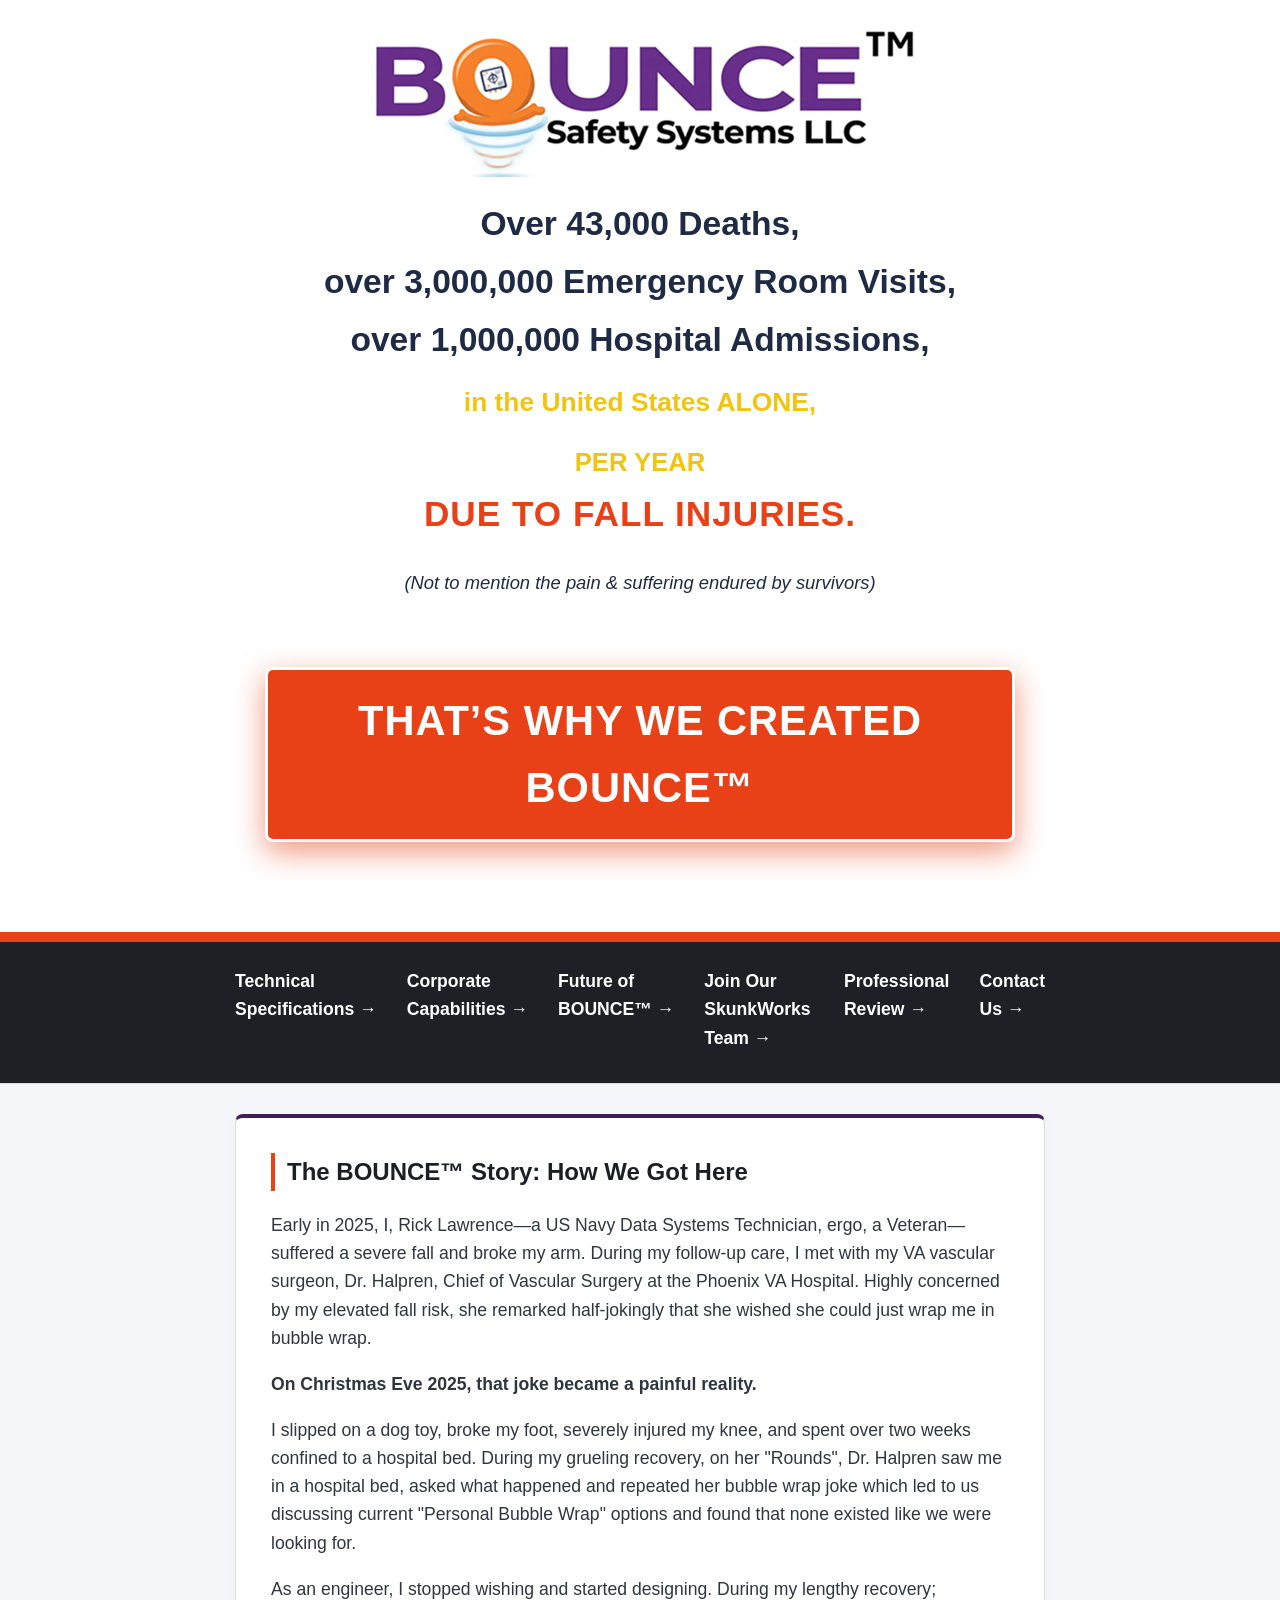
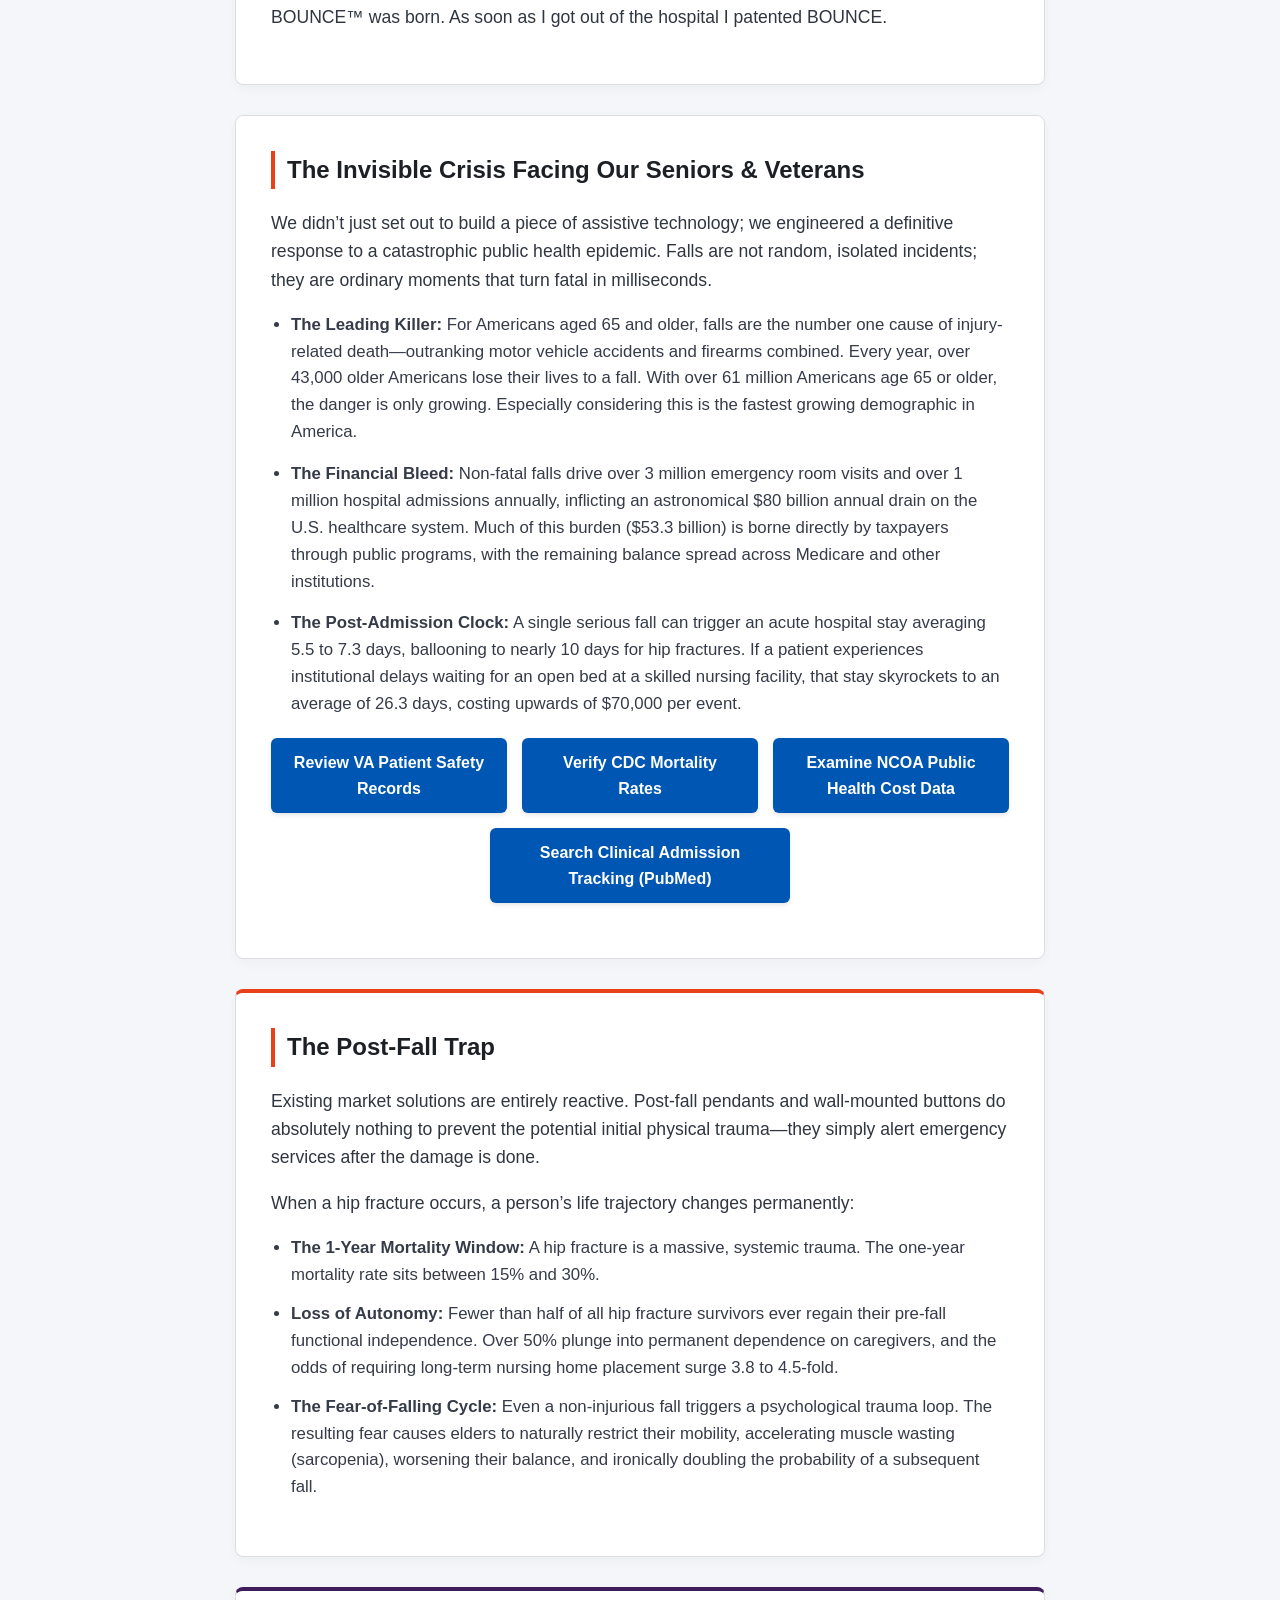
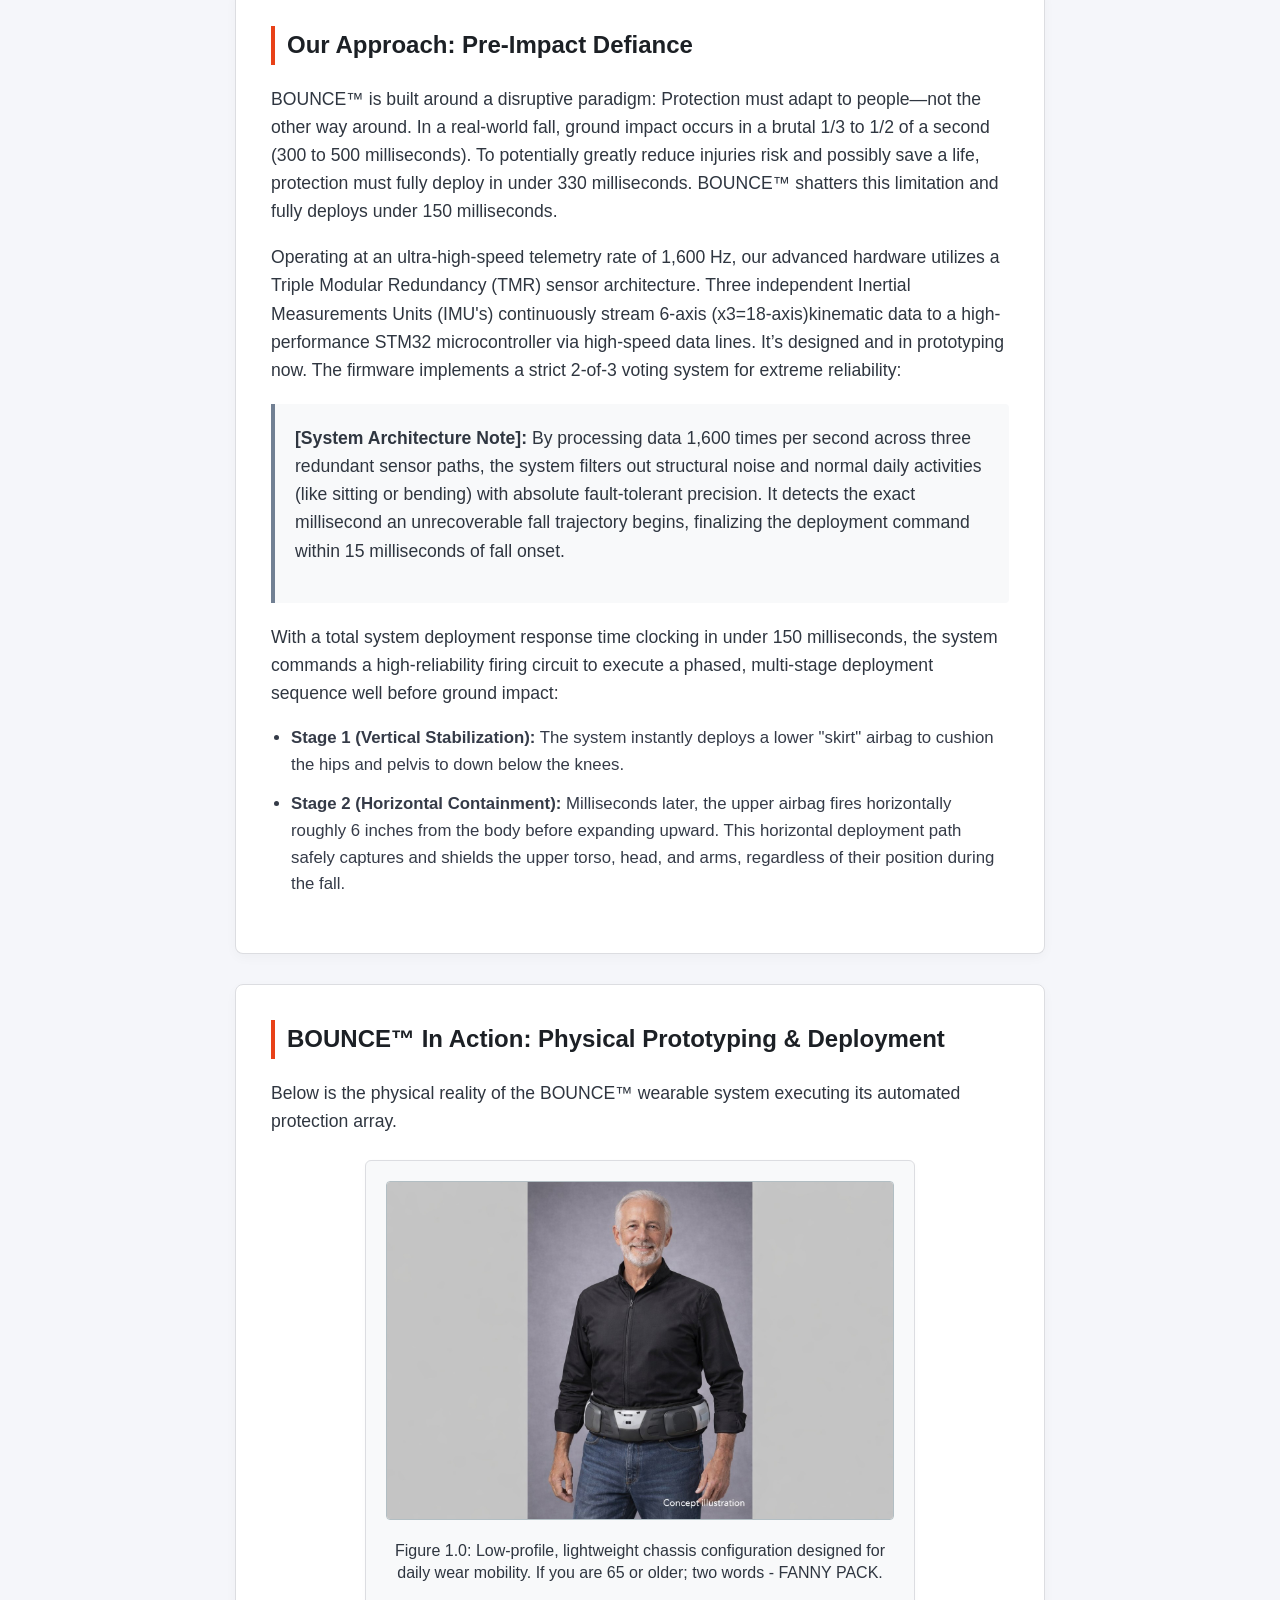
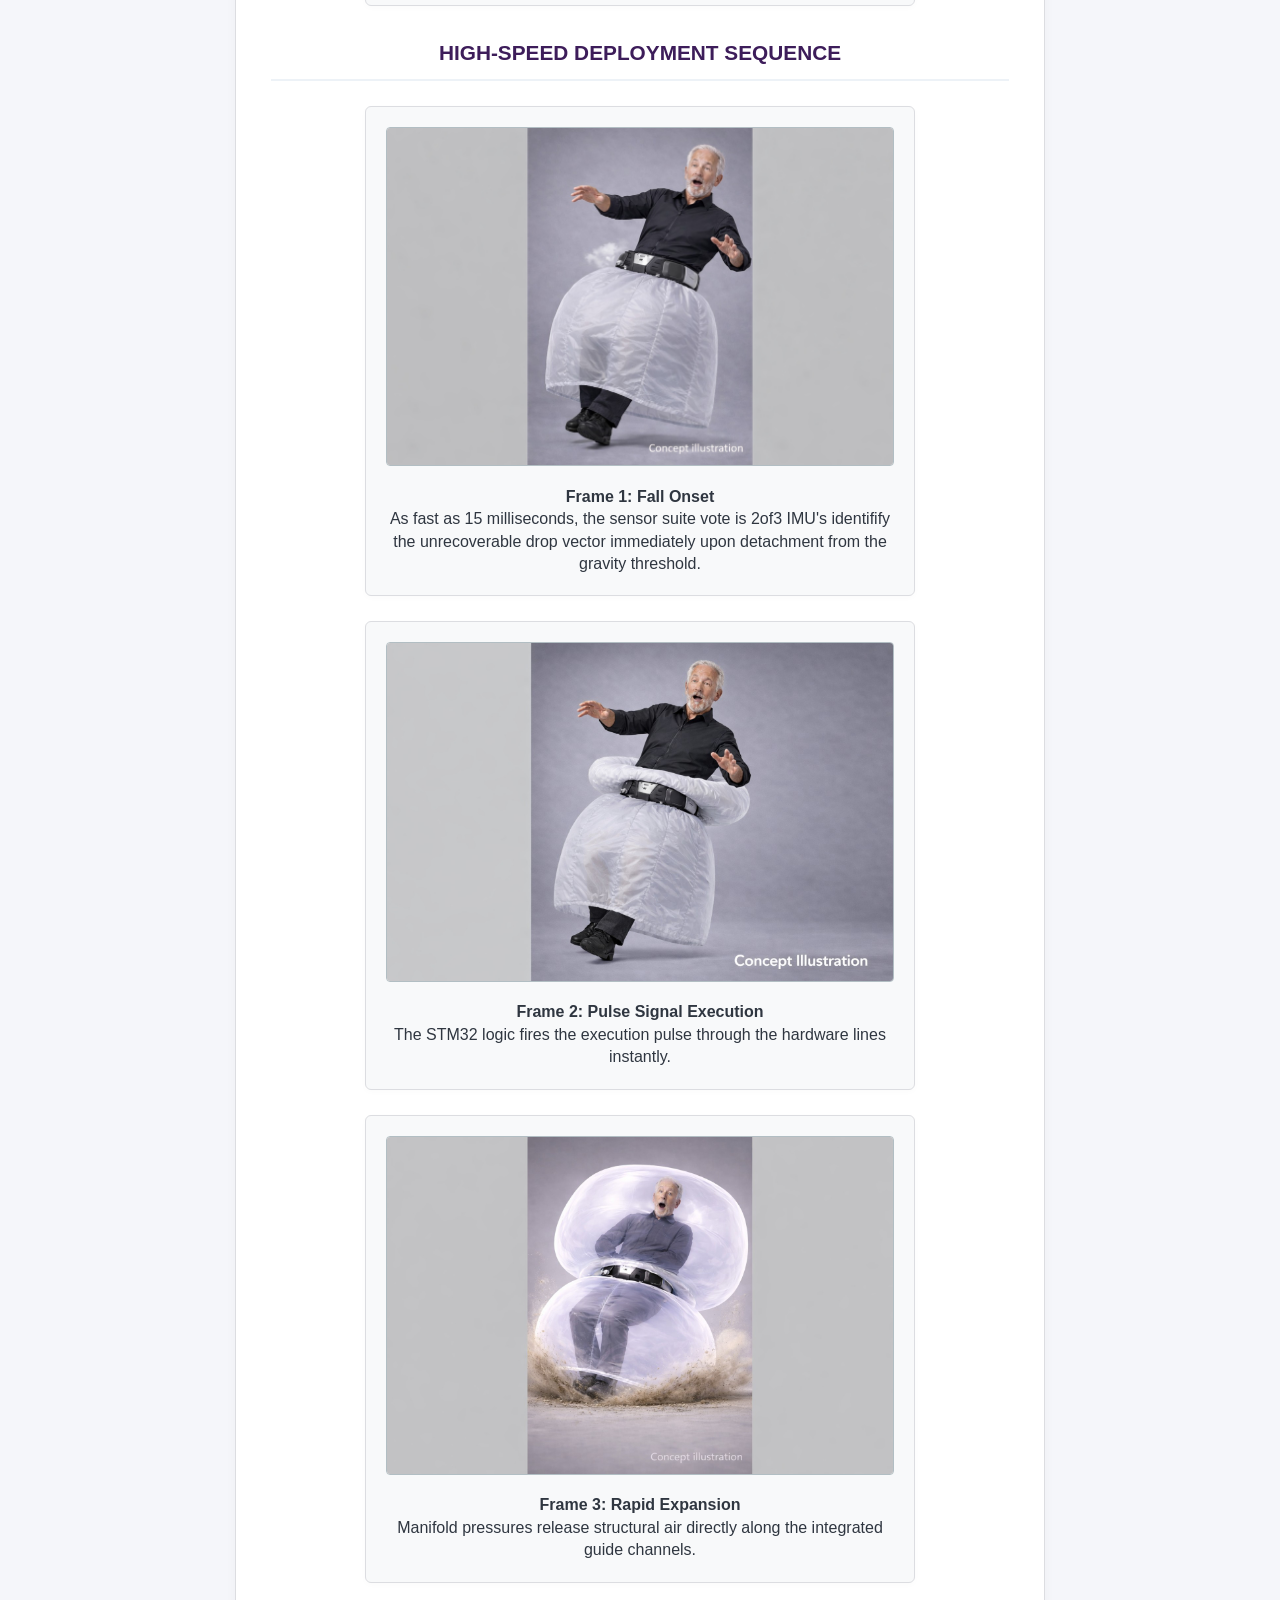
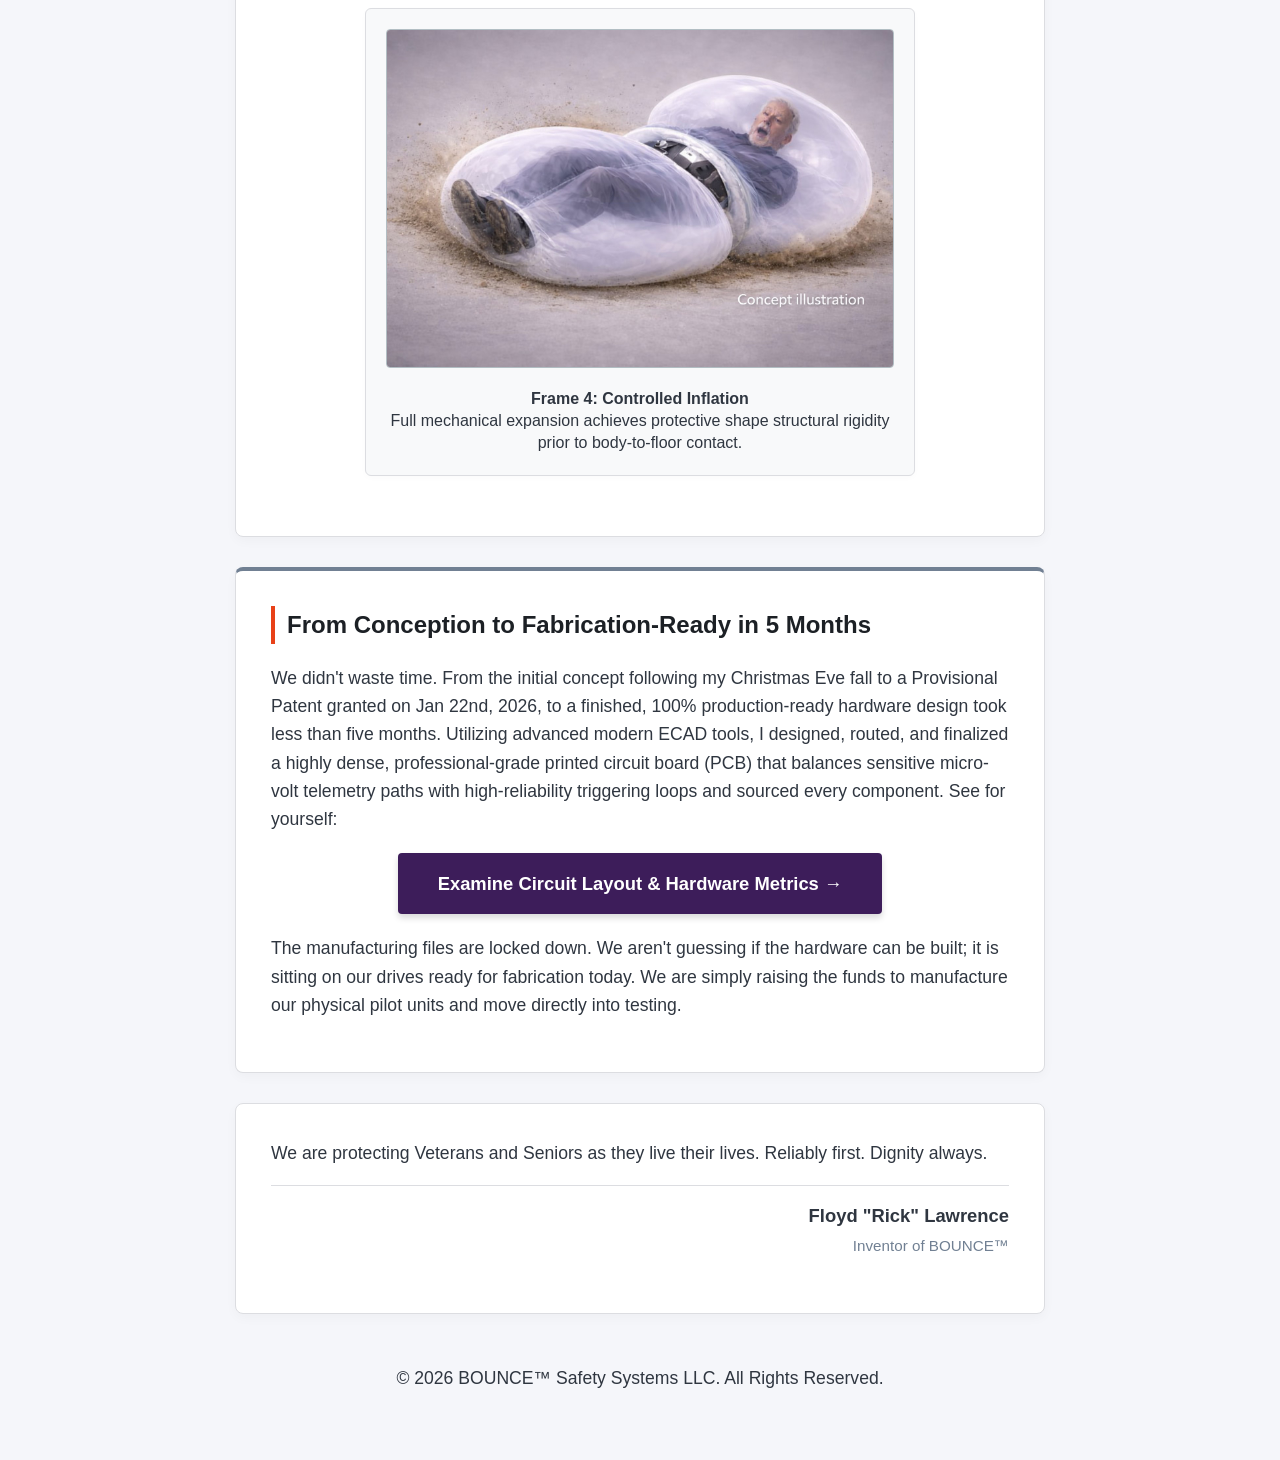
<file: index.html>
<!DOCTYPE html>
<html lang="en">
<head>
    <meta charset="UTF-8">
    <meta name="viewport" content="width=device-width, initial-scale=1.0">
    <title>BOUNCE™ Safety Systems LLC</title>
    <link rel="stylesheet" href="style.css">
</head>
<body>
    <!-- Hero Banner with Logo -->
    <header class="hero-banner">
        <div class="hero-container">
            <!-- New Logo -->
            <img src="bounce-logo.png" alt="BOUNCE Safety Systems Logo" class="hero-logo">
            <p class="stat-highlight">Over 43,000 Deaths,</p>
            <p class="stat-highlight">over 3,000,000 Emergency Room Visits,</p>
            <p class="stat-highlight">over 1,000,000 Hospital Admissions,</p>
            <p class="stat-location">in the United States ALONE,</p>
            <p class="stat-time">PER YEAR</p>
            <p class="stat-cause">DUE TO FALL INJURIES.</p>
            <p class="suffering-note">(Not to mention the pain & suffering endured by survivors)</p>
            
            <div class="mission-statement">
                <h2>That’s Why We Created BOUNCE™</h2>
            </div>
        </div>
    </header>

    <!-- Rest of your site remains unchanged from here down -->
    <!-- Sub-Page Directory Links -->
	<nav class="site-nav">
    <div class="container nav-box">
        <a href="technical.html" class="nav-link-btn">Technical Specifications&nbsp;&rarr;</a>
        <a href="corporate.html" class="nav-link-btn">Corporate Capabilities&nbsp;&rarr;</a>
        <a href="future.html" class="nav-link-btn">Future of BOUNCE™&nbsp;&rarr;</a>
		<a href="skunkworks.html" class="nav-link-btn">Join Our SkunkWorks Team&nbsp;&rarr;</a>   	
        <a href="survey.html" class="nav-link-btn">Professional Review&nbsp;&rarr;</a>
        <a href="mailto:info@bounceairbags.com" class="nav-link-btn">Contact Us&nbsp;&rarr;</a>
    </div>
</nav>

    <main class="container">
        <!-- The Origin Story -->
        <section class="card story-card">
            <h2>The BOUNCE™ Story: How We Got Here</h2>
            <p>Early in 2025, I, Rick Lawrence—a US Navy Data Systems Technician, ergo, a Veteran—suffered a severe fall and broke my arm. During my follow-up care, I met with my VA vascular surgeon, Dr. Halpren, Chief of Vascular Surgery at the Phoenix VA Hospital. Highly concerned by my elevated fall risk, she remarked half-jokingly that she wished she could just wrap me in bubble wrap.</p>
            <p><strong>On Christmas Eve 2025, that joke became a painful reality.</strong></p>
            <p>I slipped on a dog toy, broke my foot, severely injured my knee, and spent over two weeks confined to a hospital bed. During my grueling recovery, on her "Rounds", Dr. Halpren saw me in a hospital bed, asked what happened and repeated her bubble wrap joke which led to us discussing current "Personal Bubble Wrap" options and found that none existed like we were looking for.</p>
            <p>As an engineer, I stopped wishing and started designing. During my lengthy recovery; BOUNCE™ was born. As soon as I got out of the hospital I patented BOUNCE.</p>
        </section>

    <!-- The Invisible Crisis Section with Integrated Verification Links -->
 <section class="card standard-card">
            <h2>The Invisible Crisis Facing Our Seniors & Veterans</h2>
            <p>We didn’t just set out to build a piece of assistive technology; we engineered a definitive response to a catastrophic public health epidemic. Falls are not random, isolated incidents; they are ordinary moments that turn fatal in milliseconds.</p>
            <ul>
                <li style="margin-bottom: 15px;">
                    <strong>The Leading Killer:</strong> For Americans aged 65 and older, falls are the number one cause of injury-related death—outranking motor vehicle accidents and firearms combined. Every year, over 43,000 older Americans lose their lives to a fall. With over 61 million Americans age 65 or older, the danger is only growing. Especially considering this is the fastest growing demographic in America.
                </li>
                <li style="margin-bottom: 15px;">
                    <strong>The Financial Bleed:</strong> Non-fatal falls drive over 3 million emergency room visits and over 1 million hospital admissions annually, inflicting an astronomical $80 billion annual drain on the U.S. healthcare system. Much of this burden ($53.3 billion) is borne directly by taxpayers through public programs, with the remaining balance spread across Medicare and other institutions.
                </li>
                <li style="margin-bottom: 15px;">
                    <strong>The Post-Admission Clock:</strong> A single serious fall can trigger an acute hospital stay averaging 5.5 to 7.3 days, ballooning to nearly 10 days for hip fractures. If a patient experiences institutional delays waiting for an open bed at a skilled nursing facility, that stay skyrockets to an average of 26.3 days, costing upwards of $70,000 per event.
                </li>
            </ul>

            <!-- Integrated Resource Buttons -->
            <div class="button-container">
				<a href="https://www.patientsafety.va.gov/" class="resource-button" target="_blank" rel="noopener">Review VA Patient Safety Records</a>
                <a href="https://www.cdc.gov/falls/data-research/facts-stats/index.html" class="resource-button" target="_blank" rel="noopener">Verify CDC Mortality Rates</a>
                <a href="https://www.ncoa.org/" class="resource-button" target="_blank" rel="noopener">Examine NCOA Public Health Cost Data</a>
                <a href="https://pubmed.ncbi.nlm.nih.gov/" class="resource-button" target="_blank" rel="noopener">Search Clinical Admission Tracking (PubMed)</a>
			</div>
        </section>

        <!-- The Post-Fall Trap Section -->
        <section class="card standard-card" style="border-top: 4px solid #e84118;">
            <h2>The Post-Fall Trap</h2>
            <p>Existing market solutions are entirely reactive. Post-fall pendants and wall-mounted buttons do absolutely nothing to prevent the potential initial physical trauma—they simply alert emergency services after the damage is done.</p>
            <p>When a hip fracture occurs, a person’s life trajectory changes permanently:</p>
            <ul>
                <li><strong>The 1-Year Mortality Window:</strong> A hip fracture is a massive, systemic trauma. The one-year mortality rate sits between 15% and 30%.</li>
                <li><strong>Loss of Autonomy:</strong> Fewer than half of all hip fracture survivors ever regain their pre-fall functional independence. Over 50% plunge into permanent dependence on caregivers, and the odds of requiring long-term nursing home placement surge 3.8 to 4.5-fold.</li>
                <li><strong>The Fear-of-Falling Cycle:</strong> Even a non-injurious fall triggers a psychological trauma loop. The resulting fear causes elders to naturally restrict their mobility, accelerating muscle wasting (sarcopenia), worsening their balance, and ironically doubling the probability of a subsequent fall.</li>
            </ul>
        </section>

        <!-- Our Approach Section -->
        <section class="card standard-card" style="border-top: 4px solid #3d1d5a;">
            <h2>Our Approach: Pre-Impact Defiance</h2>
            <p>BOUNCE™ is built around a disruptive paradigm: Protection must adapt to people—not the other way around. In a real-world fall, ground impact occurs in a brutal 1/3 to 1/2 of a second (300 to 500 milliseconds). To potentially greatly reduce injuries risk and possibly save a life, protection must fully deploy in under 330 milliseconds. BOUNCE™ shatters this limitation and fully deploys under 150 milliseconds.</p>
            <p>Operating at an ultra-high-speed telemetry rate of 1,600 Hz, our advanced hardware utilizes a Triple Modular Redundancy (TMR) sensor architecture. Three independent Inertial Measurements Units (IMU's) continuously stream 6-axis (x3=18-axis)kinematic data to a high-performance STM32 microcontroller via high-speed data lines. It’s designed and in prototyping now. The firmware implements a strict 2-of-3 voting system for extreme reliability:</p>
            
            <div class="architecture-note">
                <p><strong>[System Architecture Note]:</strong> By processing data 1,600 times per second across three redundant sensor paths, the system filters out structural noise and normal daily activities (like sitting or bending) with absolute fault-tolerant precision. It detects the exact millisecond an unrecoverable fall trajectory begins, finalizing the deployment command within 15 milliseconds of fall onset.</p>
            </div>

            <p>With a total system deployment response time clocking in under 150 milliseconds, the system commands a high-reliability firing circuit to execute a phased, multi-stage deployment sequence well before ground impact:</p>
            <ul>
                <li><strong>Stage 1 (Vertical Stabilization):</strong> The system instantly deploys a lower "skirt" airbag to cushion the hips and pelvis to down below the knees.</li>
                <li><strong>Stage 2 (Horizontal Containment):</strong> Milliseconds later, the upper airbag fires horizontally roughly 6 inches from the body before expanding upward. This horizontal deployment path safely captures and shields the upper torso, head, and arms, regardless of their position during the fall.</li>
            </ul>
        </section>

        <!-- Dynamic System Deployment Sequence Gallery -->
        <section class="card gallery-card">
            <h2>BOUNCE™ In Action: Physical Prototyping & Deployment</h2>
            <p>Below is the physical reality of the BOUNCE™ wearable system executing its automated protection array.</p>
            
            <div class="lead-image-wrapper">
                <img src="belt-wearer.jpg" alt="BOUNCE Personal Protection Belt Integration" class="hardware-image main-belt-img">
                <p class="image-caption">Figure 1.0: Low-profile, lightweight chassis configuration designed for daily wear mobility. If you are 65 or older; two words - FANNY PACK.</p>
            </div>

            <h3 class="timeline-title">High-Speed Deployment Sequence</h3>
            
            <div class="lead-image-wrapper">
                <img src="frame1.jpg" alt="Deployment Sequence Frame 1" class="hardware-image main-belt-img">
                <p class="image-caption"><strong>Frame 1: Fall Onset</strong><br>As fast as 15 milliseconds, the sensor suite vote is 2of3 IMU's identifify the unrecoverable drop vector immediately upon detachment from the gravity threshold.</p>
            </div>

            <div class="lead-image-wrapper">
                <img src="frame2.jpg" alt="Deployment Sequence Frame 2" class="hardware-image main-belt-img">
                <p class="image-caption"><strong>Frame 2: Pulse Signal Execution</strong><br>The STM32 logic fires the execution pulse through the hardware lines instantly.</p>
            </div>

            <div class="lead-image-wrapper">
                <img src="frame3.jpg" alt="Deployment Sequence Frame 3" class="hardware-image main-belt-img">
                <p class="image-caption"><strong>Frame 3: Rapid Expansion</strong><br>Manifold pressures release structural air directly along the integrated guide channels.</p>
            </div>

            <div class="lead-image-wrapper">
                <img src="frame4.jpg" alt="Deployment Sequence Frame 4" class="hardware-image main-belt-img">
                <p class="image-caption"><strong>Frame 4: Controlled Inflation</strong><br>Full mechanical expansion achieves protective shape structural rigidity prior to body-to-floor contact.</p>
            </div>
        </section>

        <!-- From Conception to Fabrication Section -->
        <section class="card corporate-card">
            <h2>From Conception to Fabrication-Ready in 5 Months</h2>
            <p>We didn't waste time. From the initial concept following my Christmas Eve fall to a Provisional Patent granted on Jan 22nd, 2026, to a finished, 100% production-ready hardware design took less than five months. Utilizing advanced modern ECAD tools, I designed, routed, and finalized a highly dense, professional-grade printed circuit board (PCB) that balances sensitive micro-volt telemetry paths with high-reliability triggering loops and sourced every component. See for yourself:</p>
            
            <div class="button-container" style="margin: 20px 0;">
                <a href="technical.html" class="action-button">Examine Circuit Layout & Hardware Metrics &rarr;</a>
            </div>

            <p>The manufacturing files are locked down. We aren't guessing if the hardware can be built; it is sitting on our drives ready for fabrication today. We are simply raising the funds to manufacture our physical pilot units and move directly into testing.</p>
        </section>

        <!-- Final Sign-Off Card -->
        <section class="card readiness-card">
            <p class="motto">We are protecting Veterans and Seniors as they live their lives. Reliably first. Dignity always.</p>
            <p class="signature"><strong>Floyd "Rick" Lawrence</strong><br><span class="title-sub">Inventor of BOUNCE™</span></p>
        </section>

    </main>

    <footer>
        <div class="container">
            <p>&copy; 2026 BOUNCE™ Safety Systems LLC. All Rights Reserved.</p>
        </div>
    </footer>

</body>
</html>
</file>
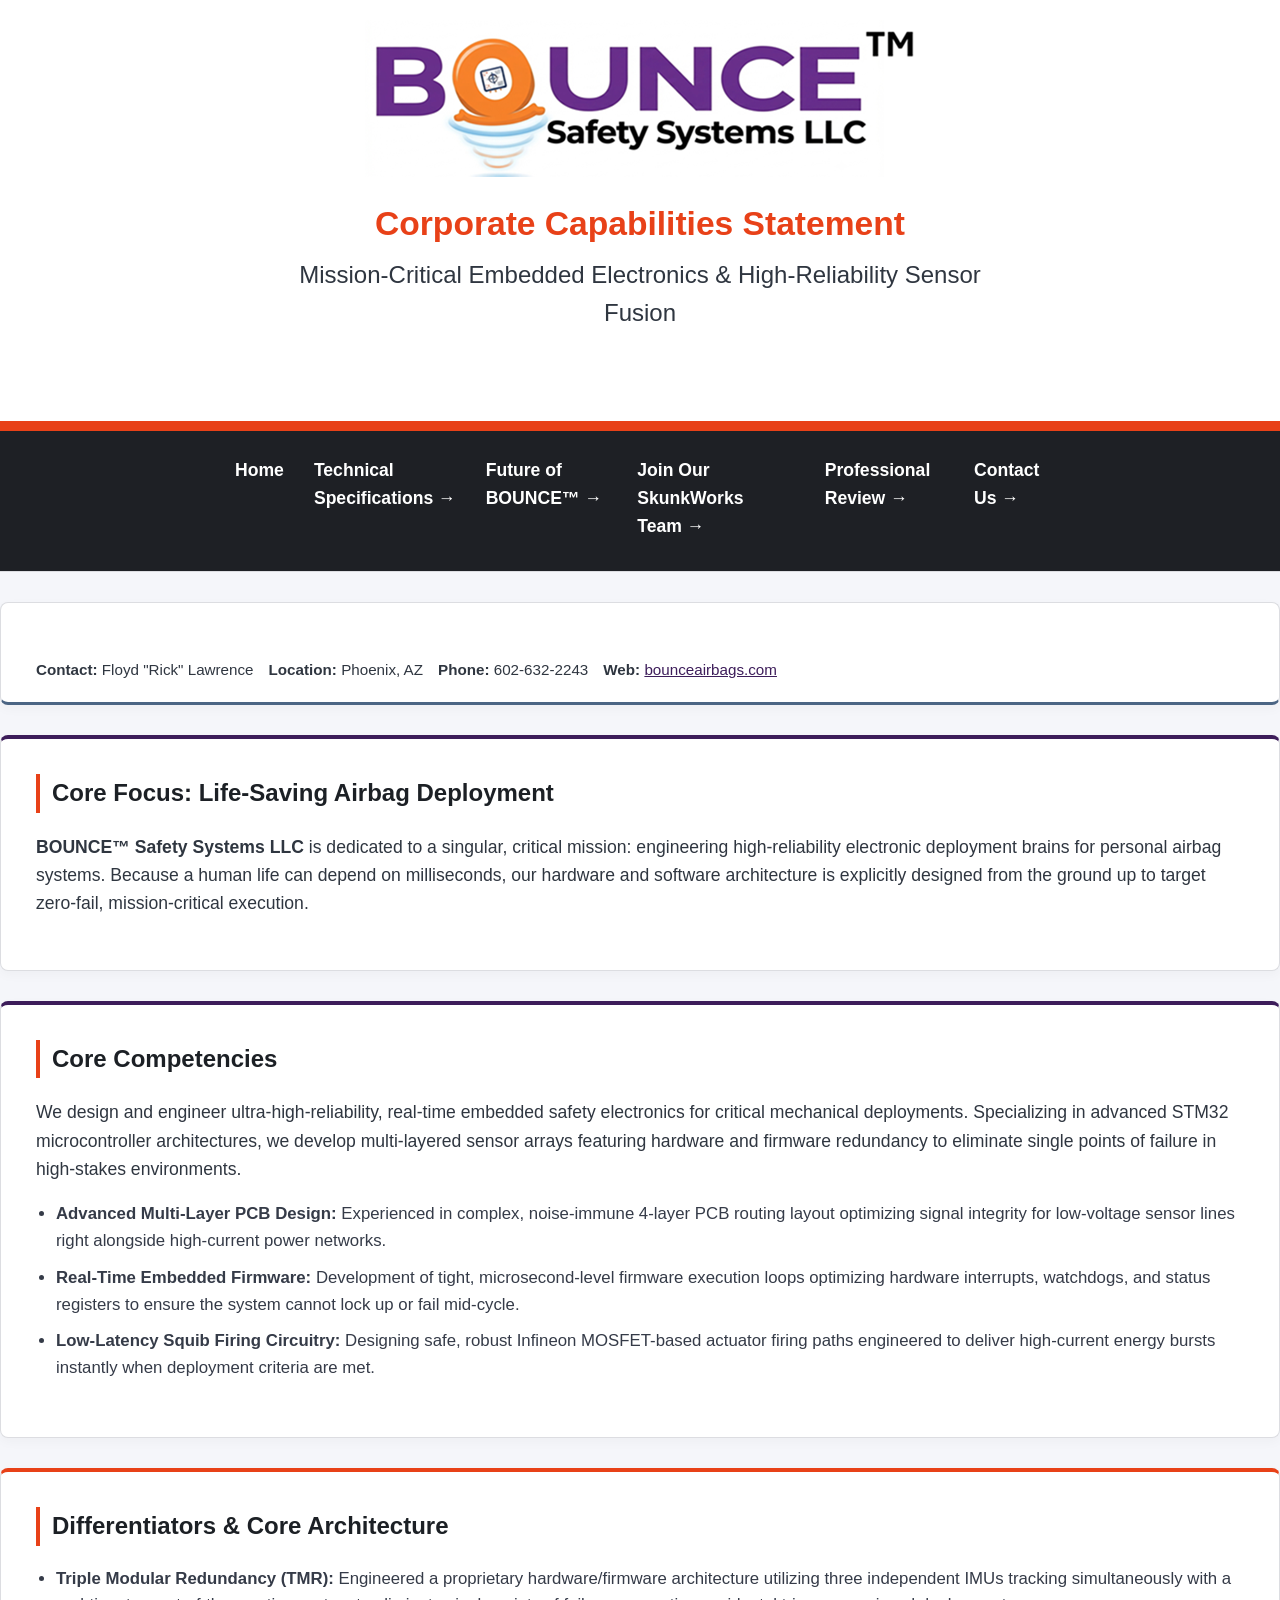
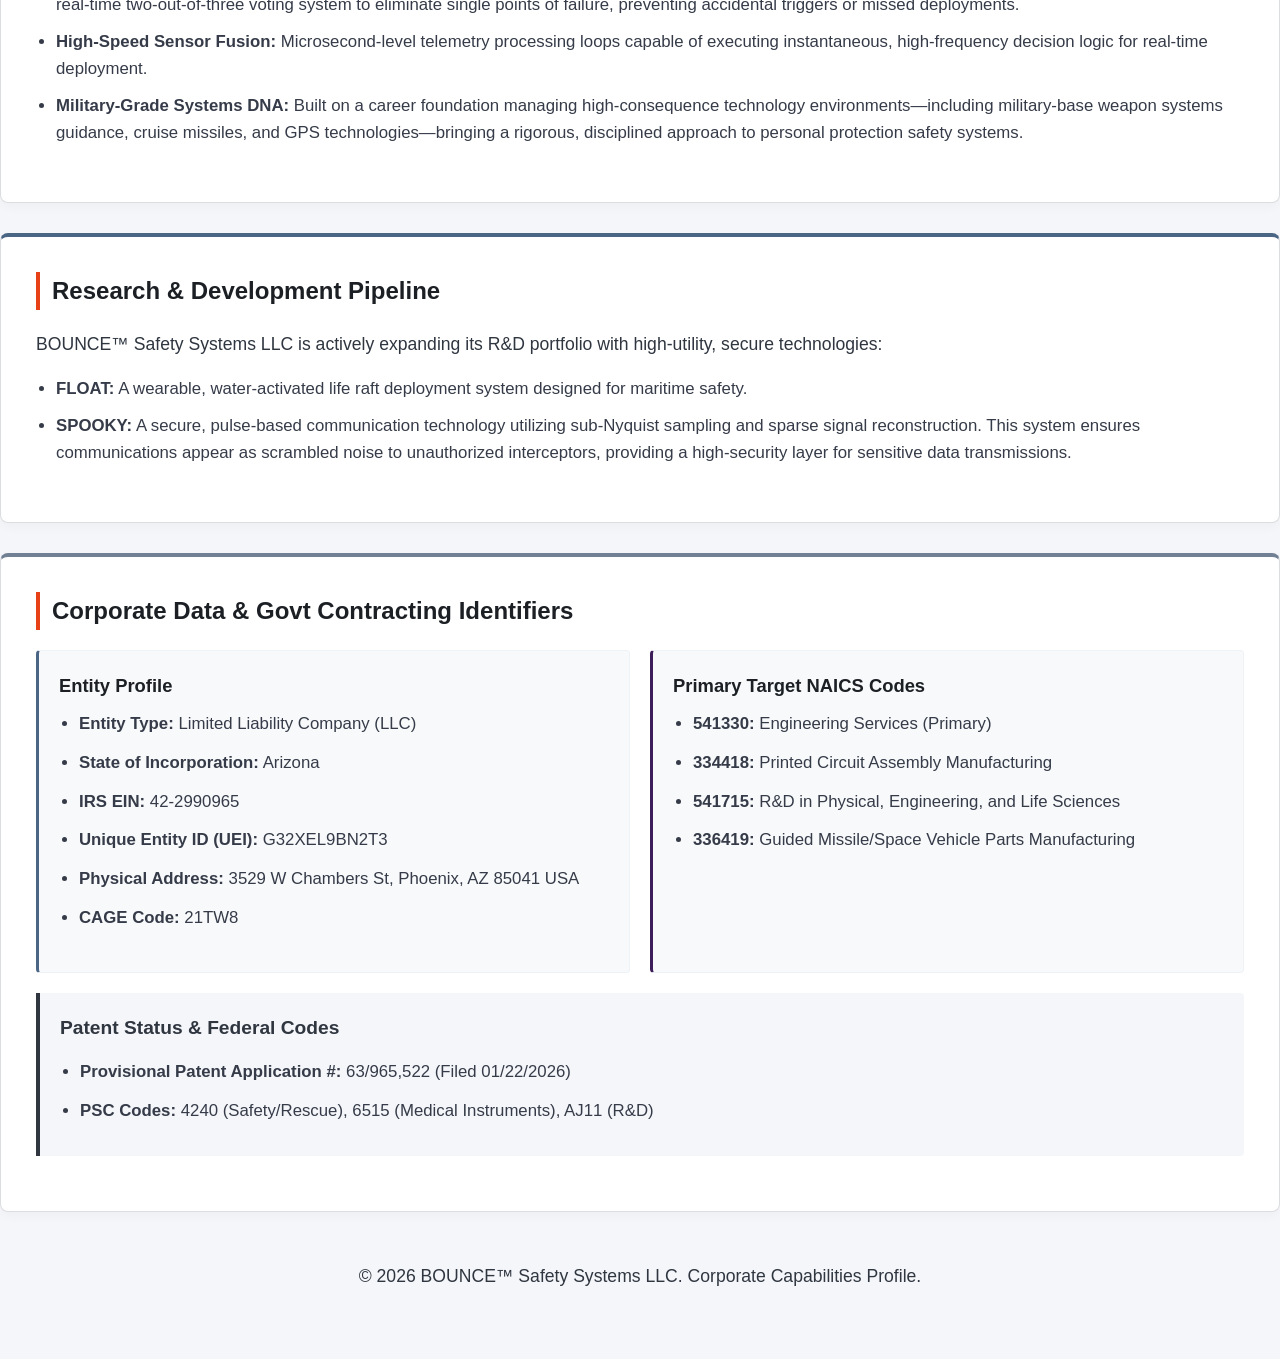
<file: corporate.html>
<!DOCTYPE html>
<html lang="en">
<head>
    <meta charset="UTF-8">
    <meta name="viewport" content="width=device-width, initial-scale=1.0">
    <title>Corporate Profile & Capabilities - BOUNCE™ Safety Systems</title>
    <link rel="stylesheet" href="style.css">
</head>
<body>
<header class="hero-banner">
        <div class="hero-container">
		    <img src="bounce-logo.png" alt="BOUNCE Safety Systems Logo" class="hero-logo">
            <p class="subtitle" style="font-size: 2.1rem; font-weight: 700; color: #e84118; margin: 0px 0 5px 0;">Corporate Capabilities Statement</p>
            <p style="color: #2f3640; margin-top: 5px; font-size: 1.5rem; font-weight: 500;">Mission-Critical Embedded Electronics & High-Reliability Sensor Fusion</p>
        </div>
    </header>
	
	<nav class="site-nav">
    <div class="container nav-box">
        <a href="index.html" class="nav-link-btn">Home</a>
        <a href="technical.html" class="nav-link-btn">Technical Specifications&nbsp;&rarr;</a>
        <a href="future.html" class="nav-link-btn">Future of BOUNCE™&nbsp;&rarr;</a>
		<a href="skunkworks.html" class="nav-link-btn">Join Our SkunkWorks Team&nbsp;&rarr;</a>   
        <a href="survey.html" class="nav-link-btn">Professional Review&nbsp;&rarr;</a>
        <a href="mailto:info@bounceairbags.com" class="nav-link-btn">Contact Us&nbsp;&rarr;</a>
    </div>
</nav>
        
        <section class="card standard-card" style="border-bottom: 3px solid #4b6584; padding-bottom: 20px;">
            <div class="capability-grid" style="grid-template-columns: repeat(auto-fit, minmax(220px, 1fr)); gap: 15px; font-size: 0.95rem;">
                <div><strong>Contact:</strong> Floyd "Rick" Lawrence</div>
                <div><strong>Location:</strong> Phoenix, AZ</div>
                <div><strong>Phone:</strong> 602-632-2243</div>
                <div><strong>Web:</strong> <a href="http://bounceairbags.com" style="color: #3d1d5a; text-decoration: underline;">bounceairbags.com</a></div>
            </div>
        </section>

        <section class="card story-card">
            <h2>Core Focus: Life-Saving Airbag Deployment</h2>
            <p><strong>BOUNCE™ Safety Systems LLC</strong> is dedicated to a singular, critical mission: engineering high-reliability electronic deployment brains for personal airbag systems. Because a human life can depend on milliseconds, our hardware and software architecture is explicitly designed from the ground up to target zero-fail, mission-critical execution.</p>
        </section>

        <section class="card standard-card" style="border-top: 4px solid #3d1d5a;">
            <h2>Core Competencies</h2>
            <p>We design and engineer ultra-high-reliability, real-time embedded safety electronics for critical mechanical deployments. Specializing in advanced STM32 microcontroller architectures, we develop multi-layered sensor arrays featuring hardware and firmware redundancy to eliminate single points of failure in high-stakes environments.</p>
            
            <ul>
                <li style="margin-bottom: 10px;"><strong>Advanced Multi-Layer PCB Design:</strong> Experienced in complex, noise-immune 4-layer PCB routing layout optimizing signal integrity for low-voltage sensor lines right alongside high-current power networks.</li>
                <li style="margin-bottom: 10px;"><strong>Real-Time Embedded Firmware:</strong> Development of tight, microsecond-level firmware execution loops optimizing hardware interrupts, watchdogs, and status registers to ensure the system cannot lock up or fail mid-cycle.</li>
                <li style="margin-bottom: 10px;"><strong>Low-Latency Squib Firing Circuitry:</strong> Designing safe, robust Infineon MOSFET-based actuator firing paths engineered to deliver high-current energy bursts instantly when deployment criteria are met.</li>
            </ul>
        </section>

        <section class="card standard-card" style="border-top: 4px solid #e84118;">
            <h2>Differentiators & Core Architecture</h2>
            <ul>
                <li style="margin-bottom: 10px;"><strong>Triple Modular Redundancy (TMR):</strong> Engineered a proprietary hardware/firmware architecture utilizing three independent IMUs tracking simultaneously with a real-time two-out-of-three voting system to eliminate single points of failure, preventing accidental triggers or missed deployments.</li>
                <li style="margin-bottom: 10px;"><strong>High-Speed Sensor Fusion:</strong> Microsecond-level telemetry processing loops capable of executing instantaneous, high-frequency decision logic for real-time deployment.</li>
                <li style="margin-bottom: 10px;"><strong>Military-Grade Systems DNA:</strong> Built on a career foundation managing high-consequence technology environments—including military-base weapon systems guidance, cruise missiles, and GPS technologies—bringing a rigorous, disciplined approach to personal protection safety systems.</li>
            </ul>
        </section>
		
<section class="card corporate-card" style="border-top: 4px solid #4b6584;">
    <h2>Research & Development Pipeline</h2>
    <p>BOUNCE™ Safety Systems LLC is actively expanding its R&D portfolio with high-utility, secure technologies:</p>
    <ul>
        <li style="margin-bottom: 10px;"><strong>FLOAT:</strong> A wearable, water-activated life raft deployment system designed for maritime safety.</li>
        <li style="margin-bottom: 10px;"><strong>SPOOKY:</strong> A secure, pulse-based communication technology utilizing sub-Nyquist sampling and sparse signal reconstruction. This system ensures communications appear as scrambled noise to unauthorized interceptors, providing a high-security layer for sensitive data transmissions.</li>
    </ul>
</section>

        <section class="card corporate-card">
            <h2>Corporate Data & Govt Contracting Identifiers</h2>
            
            <div class="capability-grid">
                <div class="cap-box" style="border-left: 3px solid #4b6584;">
                    <h3>Entity Profile</h3>
                    <ul>
                        <li><strong>Entity Type:</strong> Limited Liability Company (LLC)</li>
                        <li><strong>State of Incorporation:</strong> Arizona</li>
                        <li><strong>IRS EIN:</strong> 42-2990965</li>
                        <li><strong>Unique Entity ID (UEI):</strong> G32XEL9BN2T3</li>
                        <li><strong>Physical Address:</strong> 3529 W Chambers St, Phoenix, AZ 85041 USA</li>
                        <li><strong>CAGE Code:</strong> 21TW8</li>
                    </ul>
                </div>

                <div class="cap-box" style="border-left: 3px solid #3d1d5a;">
                    <h3>Primary Target NAICS Codes</h3>
                    <ul>
                        <li><strong>541330:</strong> Engineering Services (Primary)</li>
                        <li><strong>334418:</strong> Printed Circuit Assembly Manufacturing</li>
                        <li><strong>541715:</strong> R&D in Physical, Engineering, and Life Sciences</li>
                        <li><strong>336419:</strong> Guided Missile/Space Vehicle Parts Manufacturing</li>
                    </ul>
                </div>
            </div>

            <div class="architecture-note" style="margin-top: 20px; background: #f5f6fa; border-left: 4px solid #2f3640; color: #2f3640;">
                <h3 style="margin-top: 0; color: #2f3640;">Patent Status & Federal Codes</h3>
                <ul style="margin-bottom: 0;">
                    <li><strong>Provisional Patent Application #:</strong> 63/965,522 (Filed 01/22/2026)</li>
                    <li><strong>PSC Codes:</strong> 4240 (Safety/Rescue), 6515 (Medical Instruments), AJ11 (R&D)</li>
                </ul>
            </div>
        </section>

    <footer>
        <div class="container">
            <p>&copy; 2026 BOUNCE™ Safety Systems LLC. Corporate Capabilities Profile.</p>
        </div>
    </footer>
</body>
</html>
</file>
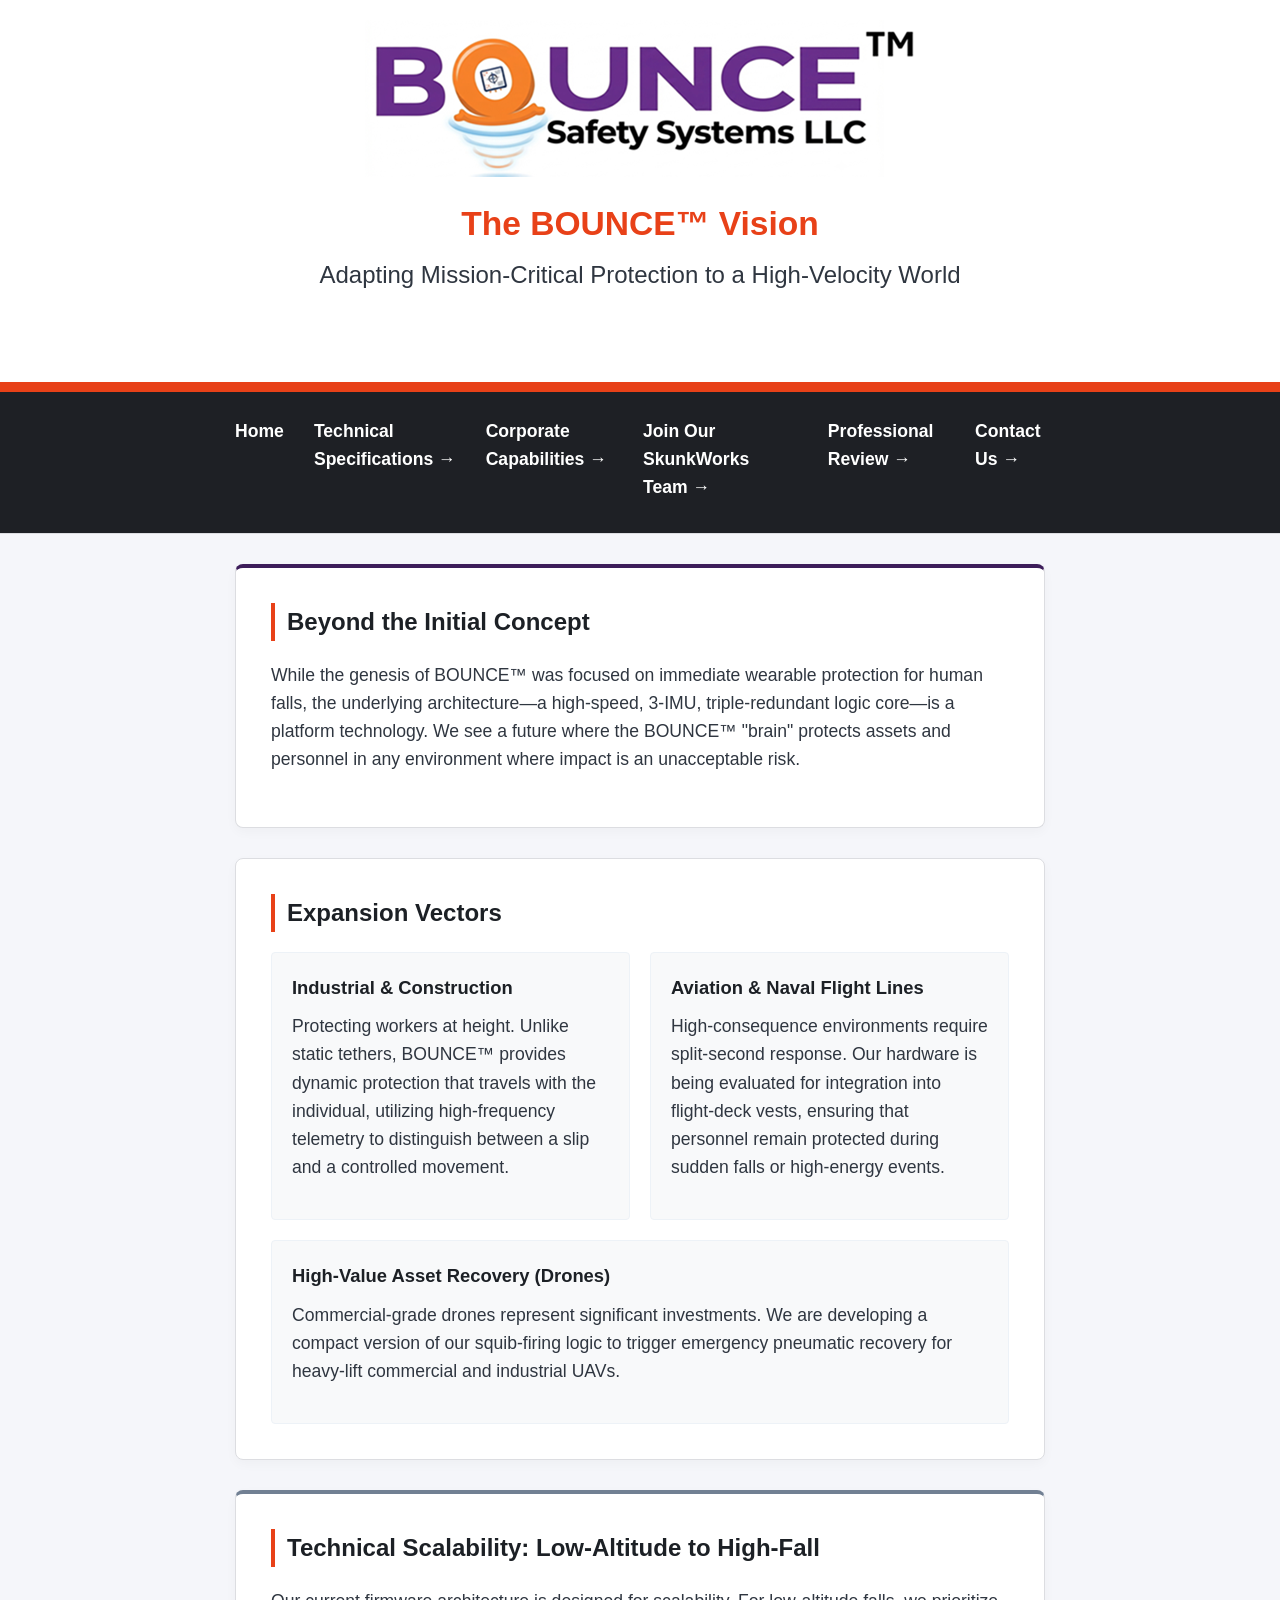
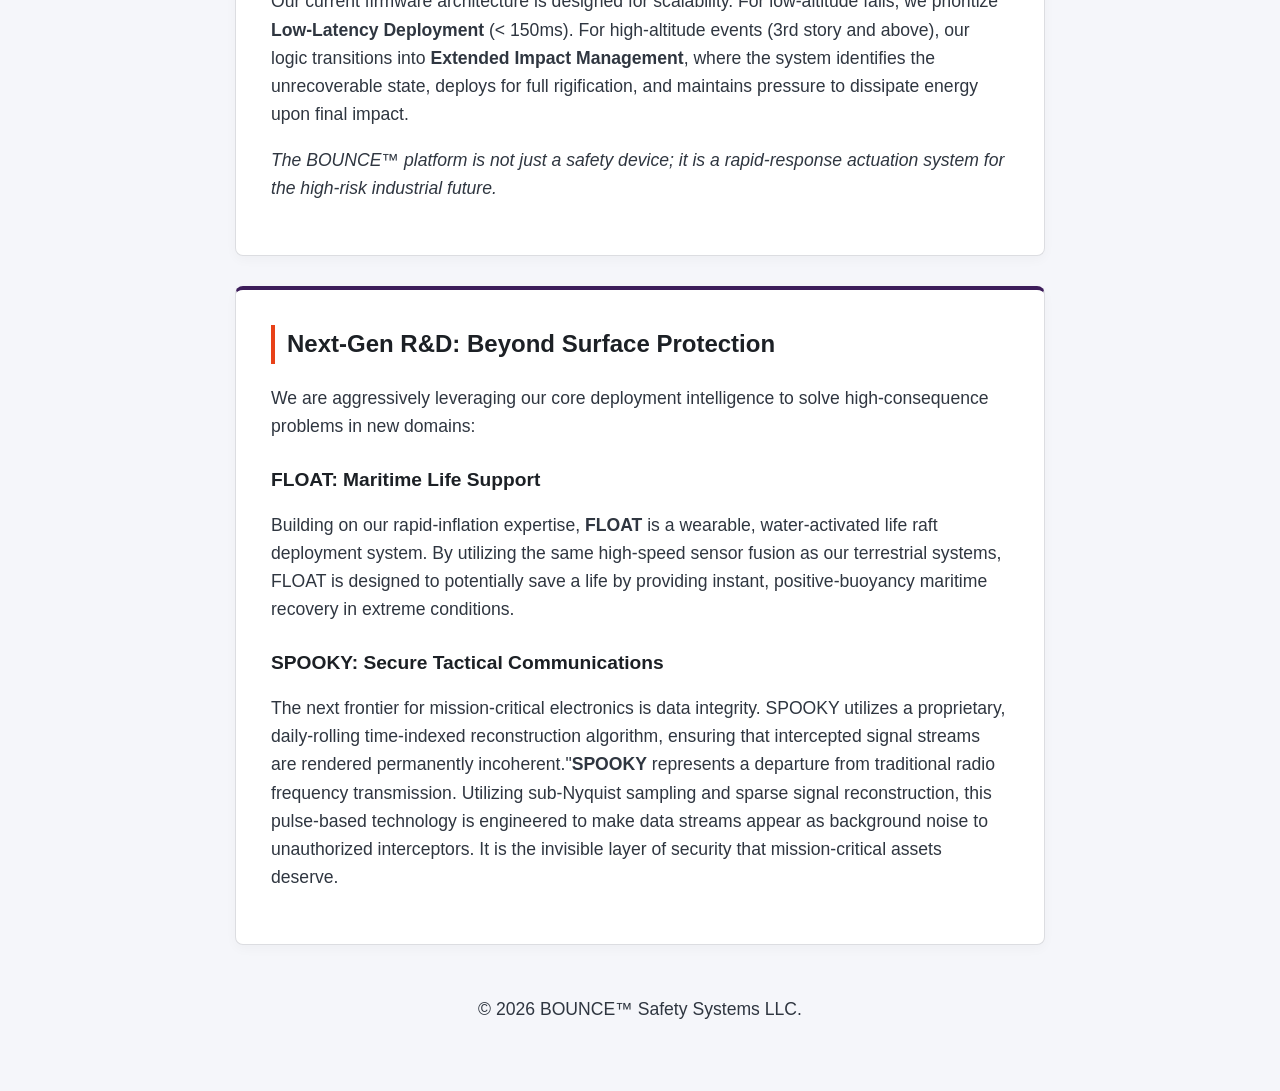
<file: future.html>
<!DOCTYPE html>
<html lang="en">
<head>
    <meta charset="UTF-8">
    <meta name="viewport" content="width=device-width, initial-scale=1.0">
    <title>The Future of BOUNCE™ - Universal Impact Protection</title>
    <link rel="stylesheet" href="style.css">
</head>
<body>
	
	<header class="hero-banner">
        <div class="hero-container">
		    <img src="bounce-logo.png" alt="BOUNCE Safety Systems Logo" class="hero-logo">
            <p class="subtitle" style="font-size: 2.1rem; font-weight: 700; color: #e84118; margin: 0px 0 5px 0;">The BOUNCE™ Vision</p>
            <p style="color: #2f3640; margin-top: 5px; font-size: 1.5rem; font-weight: 500;">Adapting Mission-Critical Protection to a High-Velocity World</p>
        </div>
    </header>
<nav class="site-nav">
    <div class="container nav-box">
        <a href="index.html" class="nav-link-btn">Home</a>
        <a href="technical.html" class="nav-link-btn">Technical Specifications&nbsp;&rarr;</a>
        <a href="corporate.html" class="nav-link-btn">Corporate Capabilities&nbsp;&rarr;</a>
		<a href="skunkworks.html" class="nav-link-btn">Join Our SkunkWorks Team&nbsp;&rarr;</a>   
        <a href="survey.html" class="nav-link-btn">Professional Review&nbsp;&rarr;</a>
        <a href="mailto:info@bounceairbags.com" class="nav-link-btn">Contact Us&nbsp;&rarr;</a>
    </div>
</nav>
	
	<main class="container">
	
	
        <section class="card story-card">
            <h2>Beyond the Initial Concept</h2>
            <p>While the genesis of BOUNCE™ was focused on immediate wearable protection for human falls, the underlying architecture—a high-speed, 3-IMU, triple-redundant logic core—is a platform technology. We see a future where the BOUNCE™ "brain" protects assets and personnel in any environment where impact is an unacceptable risk.</p>
        </section>

        <section class="card standard-card">
            <h2>Expansion Vectors</h2>
            <div class="capability-grid">
                <div class="cap-box">
                    <h3>Industrial & Construction</h3>
                    <p>Protecting workers at height. Unlike static tethers, BOUNCE™ provides dynamic protection that travels with the individual, utilizing high-frequency telemetry to distinguish between a slip and a controlled movement.</p>
                </div>
                <div class="cap-box">
                    <h3>Aviation & Naval Flight Lines</h3>
                    <p>High-consequence environments require split-second response. Our hardware is being evaluated for integration into flight-deck vests, ensuring that personnel remain protected during sudden falls or high-energy events.</p>
                </div>
                <div class="cap-box">
                    <h3>High-Value Asset Recovery (Drones)</h3>
                    <p>Commercial-grade drones represent significant investments. We are developing a compact version of our squib-firing logic to trigger emergency pneumatic recovery for heavy-lift commercial and industrial UAVs.</p>
                </div>
            </div>
        </section>

        <section class="card corporate-card">
            <h2>Technical Scalability: Low-Altitude to High-Fall</h2>
            <p>Our current firmware architecture is designed for scalability. For low-altitude falls, we prioritize <strong>Low-Latency Deployment</strong> (&lt; 150ms). For high-altitude events (3rd story and above), our logic transitions into <strong>Extended Impact Management</strong>, where the system identifies the unrecoverable state, deploys for full rigification, and maintains pressure to dissipate energy upon final impact.</p>
            <p><em>The BOUNCE™ platform is not just a safety device; it is a rapid-response actuation system for the high-risk industrial future.</em></p>
        </section>
		

<section class="card corporate-card" style="border-top: 4px solid #3d1d5a;">
    <h2>Next-Gen R&D: Beyond Surface Protection</h2>
    <p>We are aggressively leveraging our core deployment intelligence to solve high-consequence problems in new domains:</p>
    
    <div style="margin-top: 20px;">
        <h3>FLOAT: Maritime Life Support</h3>
        <p>Building on our rapid-inflation expertise, <strong>FLOAT</strong> is a wearable, water-activated life raft deployment system. By utilizing the same high-speed sensor fusion as our terrestrial systems, FLOAT is designed to potentially save a life by providing instant, positive-buoyancy maritime recovery in extreme conditions.</p>
    </div>

    <div style="margin-top: 20px;">
        <h3>SPOOKY: Secure Tactical Communications</h3>
        <p>The next frontier for mission-critical electronics is data integrity. SPOOKY utilizes a proprietary, daily-rolling time-indexed reconstruction algorithm, ensuring that intercepted signal streams are rendered permanently incoherent."<strong>SPOOKY</strong> represents a departure from traditional radio frequency transmission. Utilizing sub-Nyquist sampling and sparse signal reconstruction, this pulse-based technology is engineered to make data streams appear as background noise to unauthorized interceptors. It is the invisible layer of security that mission-critical assets deserve.</p>
    </div>
</section>
    </main>
    <footer>
        <div class="container">
            <p>&copy; 2026 BOUNCE™ Safety Systems LLC.</p>
        </div>
    </footer>
</body>
</html>
</file>
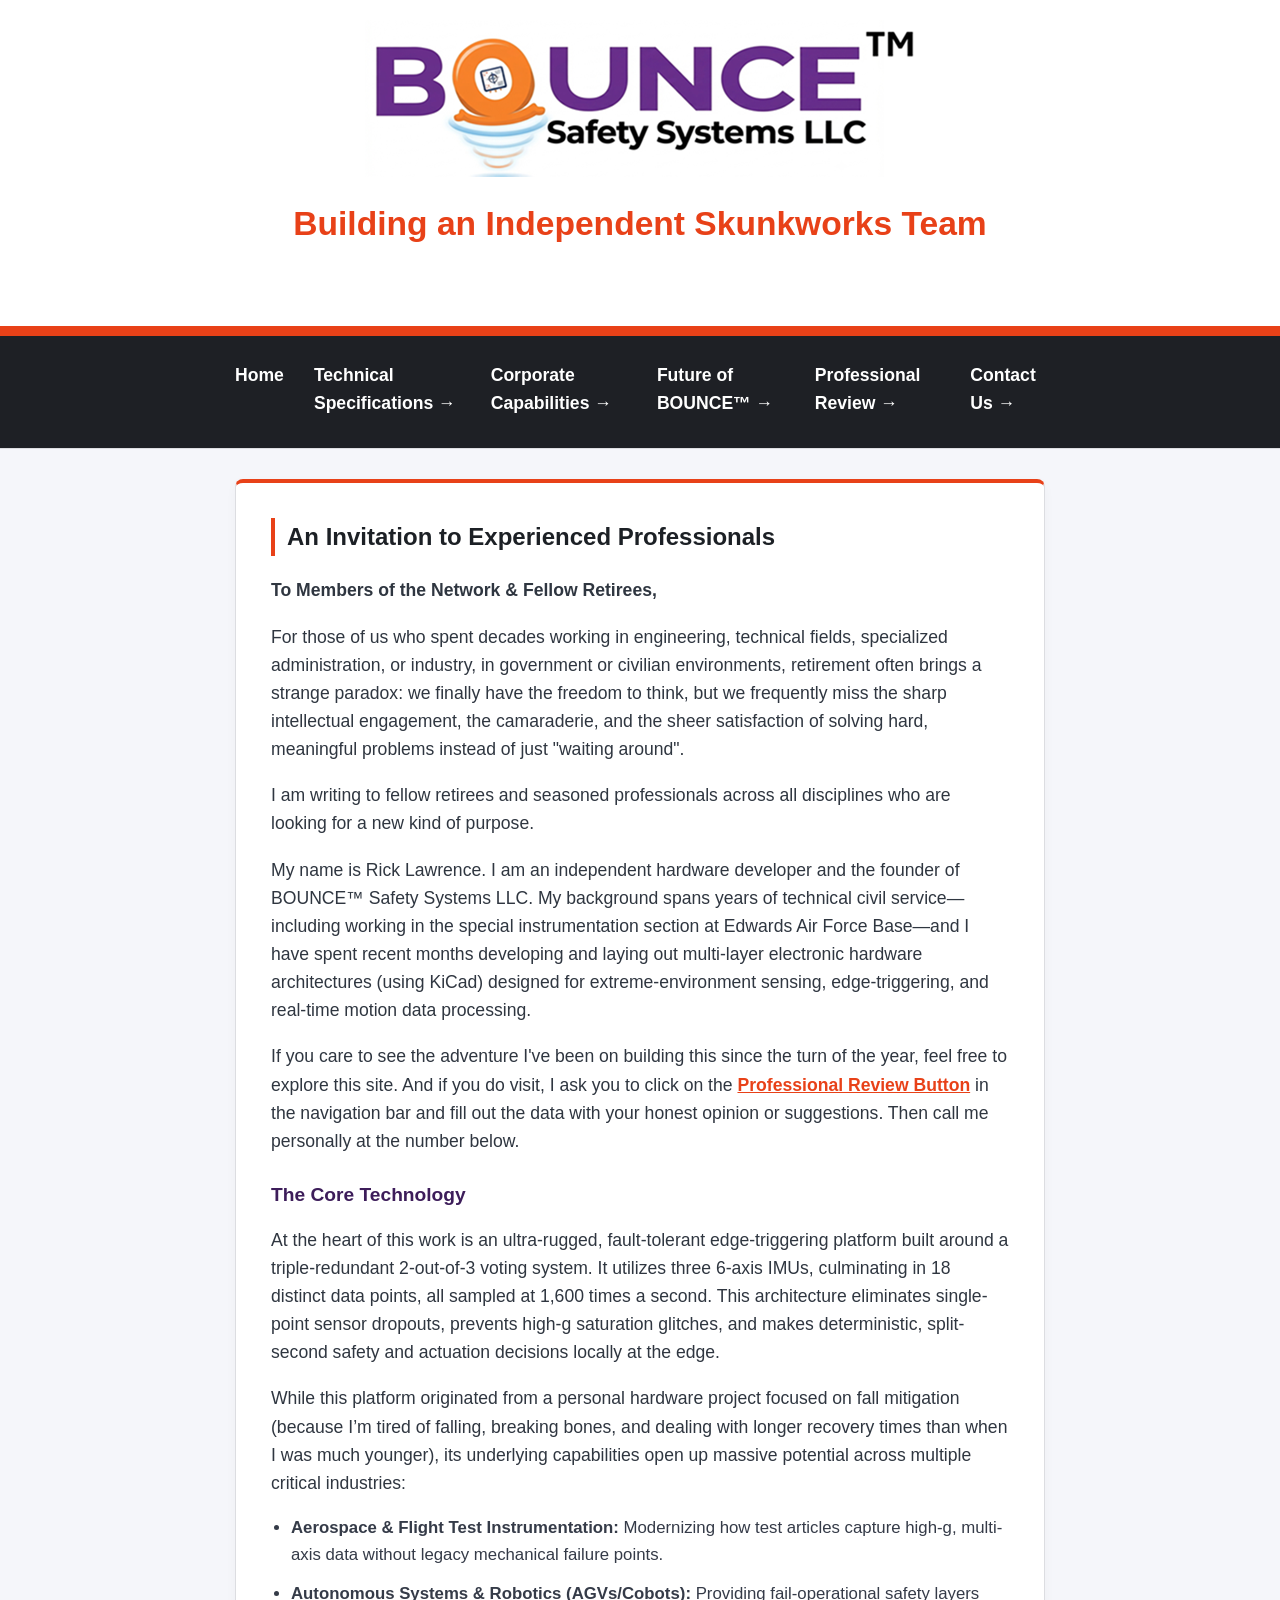
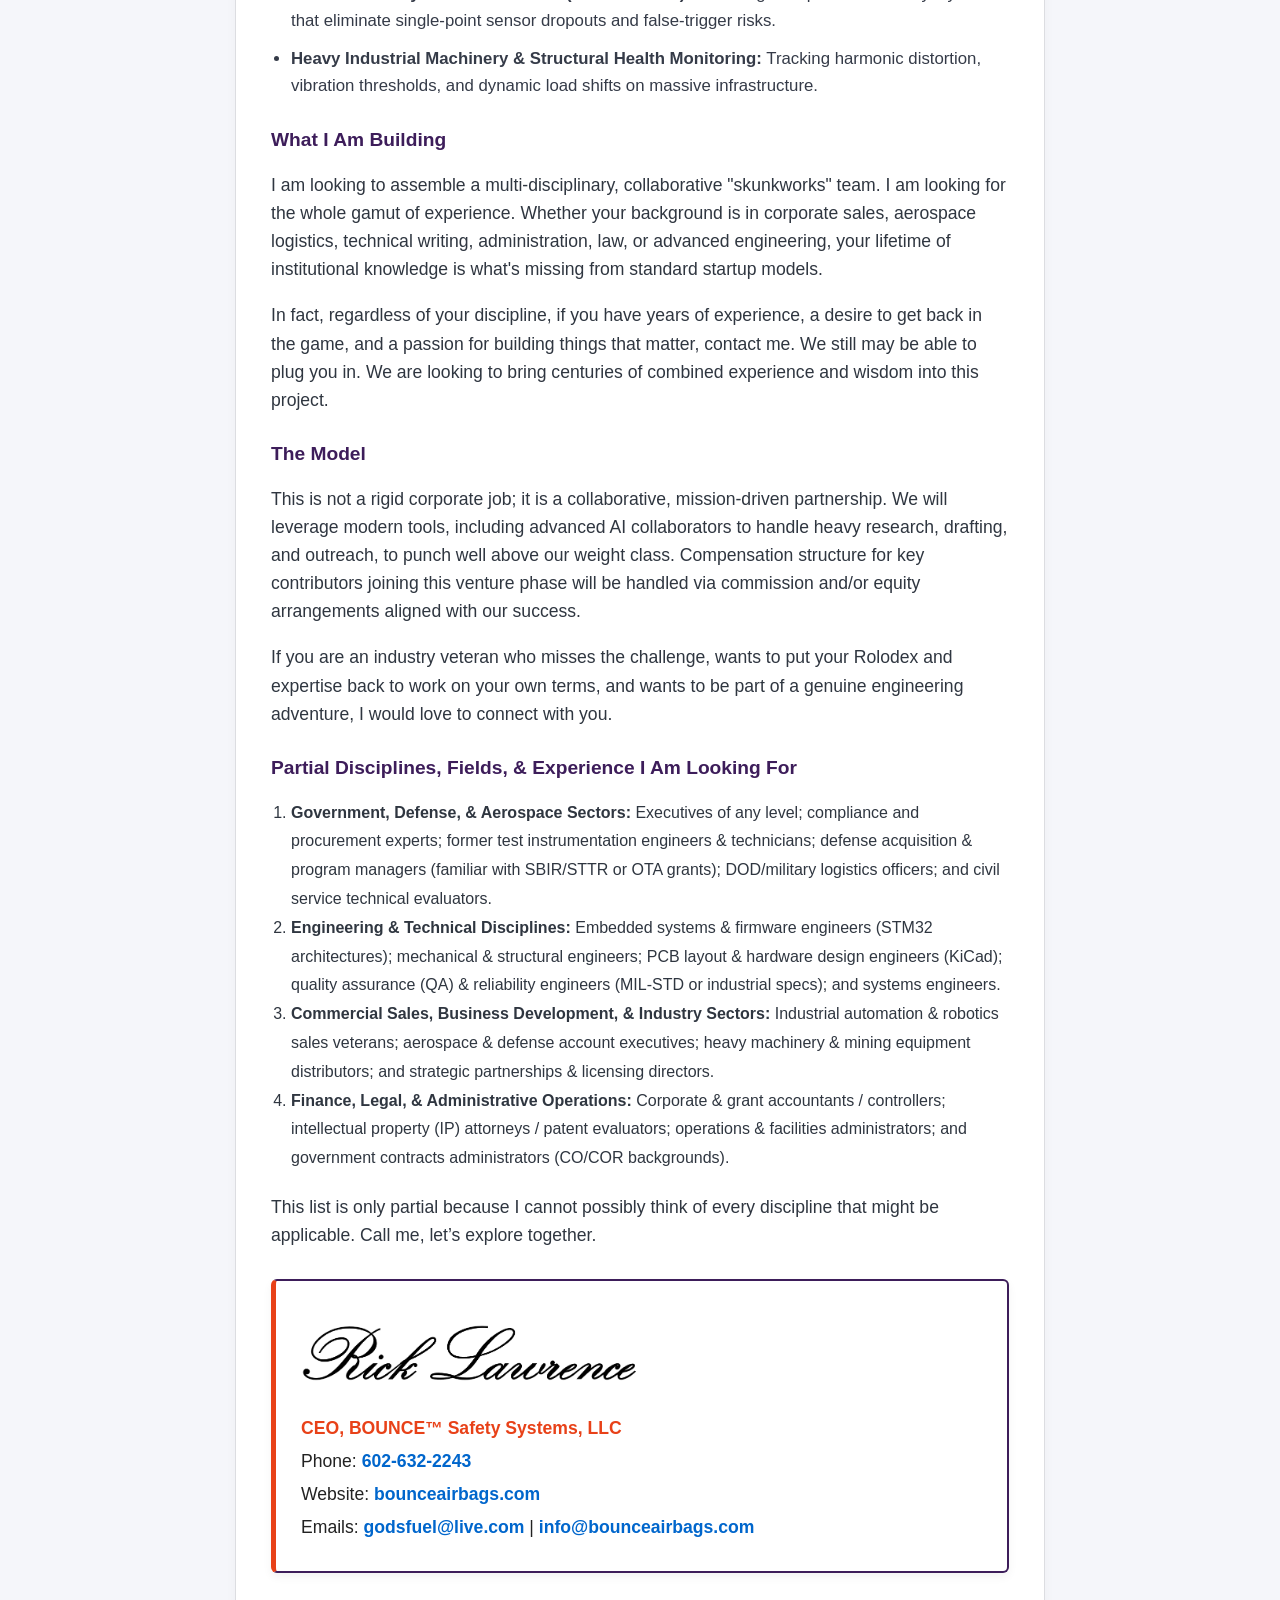
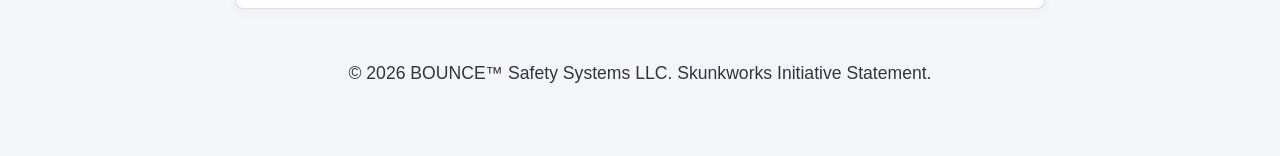
<file: skunkworks.html>
<!DOCTYPE html>
<html lang="en">
<head>
    <meta charset="UTF-8">
    <meta name="viewport" content="width=device-width, initial-scale=1.0">
    <title>Join Our Skunkworks - BOUNCE™ Safety Systems</title>
    <link rel="stylesheet" href="style.css">
</head>
<body>

    <header class="hero-banner">
        <div class="hero-container">
            <img src="bounce-logo.png" alt="BOUNCE Safety Systems Logo" class="hero-logo">
            <p class="subtitle" style="font-size: 2.1rem; font-weight: 700; color: #e84118; margin: 0px 0 5px 0;">
                Building an Independent Skunkworks Team
            </p>
        </div>
    </header>
    
    <nav class="site-nav">
        <div class="container nav-box">
            <a href="index.html" class="nav-link-btn">Home</a>
	        <a href="technical.html" class="nav-link-btn">Technical Specifications&nbsp;&rarr;</a>
            <a href="corporate.html" class="nav-link-btn">Corporate Capabilities&nbsp;&rarr;</a>
            <a href="future.html" class="nav-link-btn">Future of BOUNCE™&nbsp;&rarr;</a>
            <a href="survey.html" class="nav-link-btn">Professional Review&nbsp;&rarr;</a>
            <a href="mailto:info@bounceairbags.com" class="nav-link-btn">Contact Us&nbsp;&rarr;</a>
        </div>
    </nav>

    <main class="container">
        
        <section class="card corporate-card" style="border-top: 4px solid #e84118;">
            <h2>An Invitation to Experienced Professionals</h2>
            
            <p><strong>To Members of the Network & Fellow Retirees,</strong></p>
            
            <p>For those of us who spent decades working in engineering, technical fields, specialized administration, or industry, in government or civilian environments, retirement often brings a strange paradox: we finally have the freedom to think, but we frequently miss the sharp intellectual engagement, the camaraderie, and the sheer satisfaction of solving hard, meaningful problems instead of just "waiting around".</p>
            
            <p>I am writing to fellow retirees and seasoned professionals across all disciplines who are looking for a new kind of purpose.</p>
            
            <p>My name is Rick Lawrence. I am an independent hardware developer and the founder of BOUNCE™ Safety Systems LLC. My background spans years of technical civil service—including working in the special instrumentation section at Edwards Air Force Base—and I have spent recent months developing and laying out multi-layer electronic hardware architectures (using KiCad) designed for extreme-environment sensing, edge-triggering, and real-time motion data processing.</p>
            
            <p>If you care to see the adventure I've been on building this since the turn of the year, feel free to explore this site. And if you do visit, I ask you to click on the <a href="survey.html" style="color: #e84118; font-weight: bold;">Professional Review Button</a> in the navigation bar and fill out the data with your honest opinion or suggestions. Then call me personally at the number below.</p>
            
            <h3 style="margin-top: 25px; color: #3d1d5a;">The Core Technology</h3>
            <p>At the heart of this work is an ultra-rugged, fault-tolerant edge-triggering platform built around a triple-redundant 2-out-of-3 voting system. It utilizes three 6-axis IMUs, culminating in 18 distinct data points, all sampled at 1,600 times a second. This architecture eliminates single-point sensor dropouts, prevents high-g saturation glitches, and makes deterministic, split-second safety and actuation decisions locally at the edge.</p>
            
            <p>While this platform originated from a personal hardware project focused on fall mitigation (because I’m tired of falling, breaking bones, and dealing with longer recovery times than when I was much younger), its underlying capabilities open up massive potential across multiple critical industries:</p>
            
            <ul>
                <li><strong>Aerospace & Flight Test Instrumentation:</strong> Modernizing how test articles capture high-g, multi-axis data without legacy mechanical failure points.</li>
                <li><strong>Autonomous Systems & Robotics (AGVs/Cobots):</strong> Providing fail-operational safety layers that eliminate single-point sensor dropouts and false-trigger risks.</li>
                <li><strong>Heavy Industrial Machinery & Structural Health Monitoring:</strong> Tracking harmonic distortion, vibration thresholds, and dynamic load shifts on massive infrastructure.</li>
            </ul>

            <h3 style="margin-top: 25px; color: #3d1d5a;">What I Am Building</h3>
            <p>I am looking to assemble a multi-disciplinary, collaborative "skunkworks" team. I am looking for the whole gamut of experience. Whether your background is in corporate sales, aerospace logistics, technical writing, administration, law, or advanced engineering, your lifetime of institutional knowledge is what's missing from standard startup models.</p>
            
            <p>In fact, regardless of your discipline, if you have years of experience, a desire to get back in the game, and a passion for building things that matter, contact me. We still may be able to plug you in. We are looking to bring centuries of combined experience and wisdom into this project.</p>

            <h3 style="margin-top: 25px; color: #3d1d5a;">The Model</h3>
            <p>This is not a rigid corporate job; it is a collaborative, mission-driven partnership. We will leverage modern tools, including advanced AI collaborators to handle heavy research, drafting, and outreach, to punch well above our weight class. Compensation structure for key contributors joining this venture phase will be handled via commission and/or equity arrangements aligned with our success.</p>
            
            <p>If you are an industry veteran who misses the challenge, wants to put your Rolodex and expertise back to work on your own terms, and wants to be part of a genuine engineering adventure, I would love to connect with you.</p>

            <h3 style="margin-top: 25px; color: #3d1d5a;">Partial Disciplines, Fields, & Experience I Am Looking For</h3>
            
            <ol style="line-height: 1.8; margin-left: 20px;">
                <li><strong>Government, Defense, & Aerospace Sectors:</strong> Executives of any level; compliance and procurement experts; former test instrumentation engineers & technicians; defense acquisition & program managers (familiar with SBIR/STTR or OTA grants); DOD/military logistics officers; and civil service technical evaluators.</li>
                <li><strong>Engineering & Technical Disciplines:</strong> Embedded systems & firmware engineers (STM32 architectures); mechanical & structural engineers; PCB layout & hardware design engineers (KiCad); quality assurance (QA) & reliability engineers (MIL-STD or industrial specs); and systems engineers.</li>
                <li><strong>Commercial Sales, Business Development, & Industry Sectors:</strong> Industrial automation & robotics sales veterans; aerospace & defense account executives; heavy machinery & mining equipment distributors; and strategic partnerships & licensing directors.</li>
                <li><strong>Finance, Legal, & Administrative Operations:</strong> Corporate & grant accountants / controllers; intellectual property (IP) attorneys / patent evaluators; operations & facilities administrators; and government contracts administrators (CO/COR backgrounds).</li>
            </ol>

            <p style="margin-top: 20px;">This list is only partial because I cannot possibly think of every discipline that might be applicable. Call me, let’s explore together.</p>

            <div style="background-color: #ffffff; color: #222222; padding: 25px; border-radius: 6px; margin-top: 30px; border: 2px solid #3d1d5a; border-left: 5px solid #e84118; line-height: 1.6; box-shadow: 0 4px 10px rgba(0,0,0,0.05);">
                <img src="RixSigLin.png" alt="Rick Lawrence" style="height: 90px; margin-bottom: 5px;">
                <p style="margin: 5px 0; color: #e84118; font-weight: bold;">CEO, BOUNCE™ Safety Systems, LLC</p>
                <p style="margin: 5px 0; color: #222222;">Phone: <a href="tel:6026322243" style="color: #0066cc; text-decoration: none; font-weight: bold;">602-632-2243</a></p>
                <p style="margin: 5px 0; color: #222222;">Website: <a href="https://bounceairbags.com" target="_blank" style="color: #0066cc; text-decoration: none; font-weight: bold;">bounceairbags.com</a></p>
                <p style="margin: 5px 0; color: #222222;">Emails: <a href="mailto:godsfuel@live.com" style="color: #0066cc; text-decoration: none; font-weight: bold;">godsfuel@live.com</a> | <a href="mailto:info@bounceairbags.com" style="color: #0066cc; text-decoration: none; font-weight: bold;">info@bounceairbags.com</a></p>
            </div>
        </section>

    </main>

    <footer>
        <div class="container">
            <p>&copy; 2026 BOUNCE™ Safety Systems LLC. Skunkworks Initiative Statement.</p>
        </div>
    </footer>

</body>
</html>
</file>
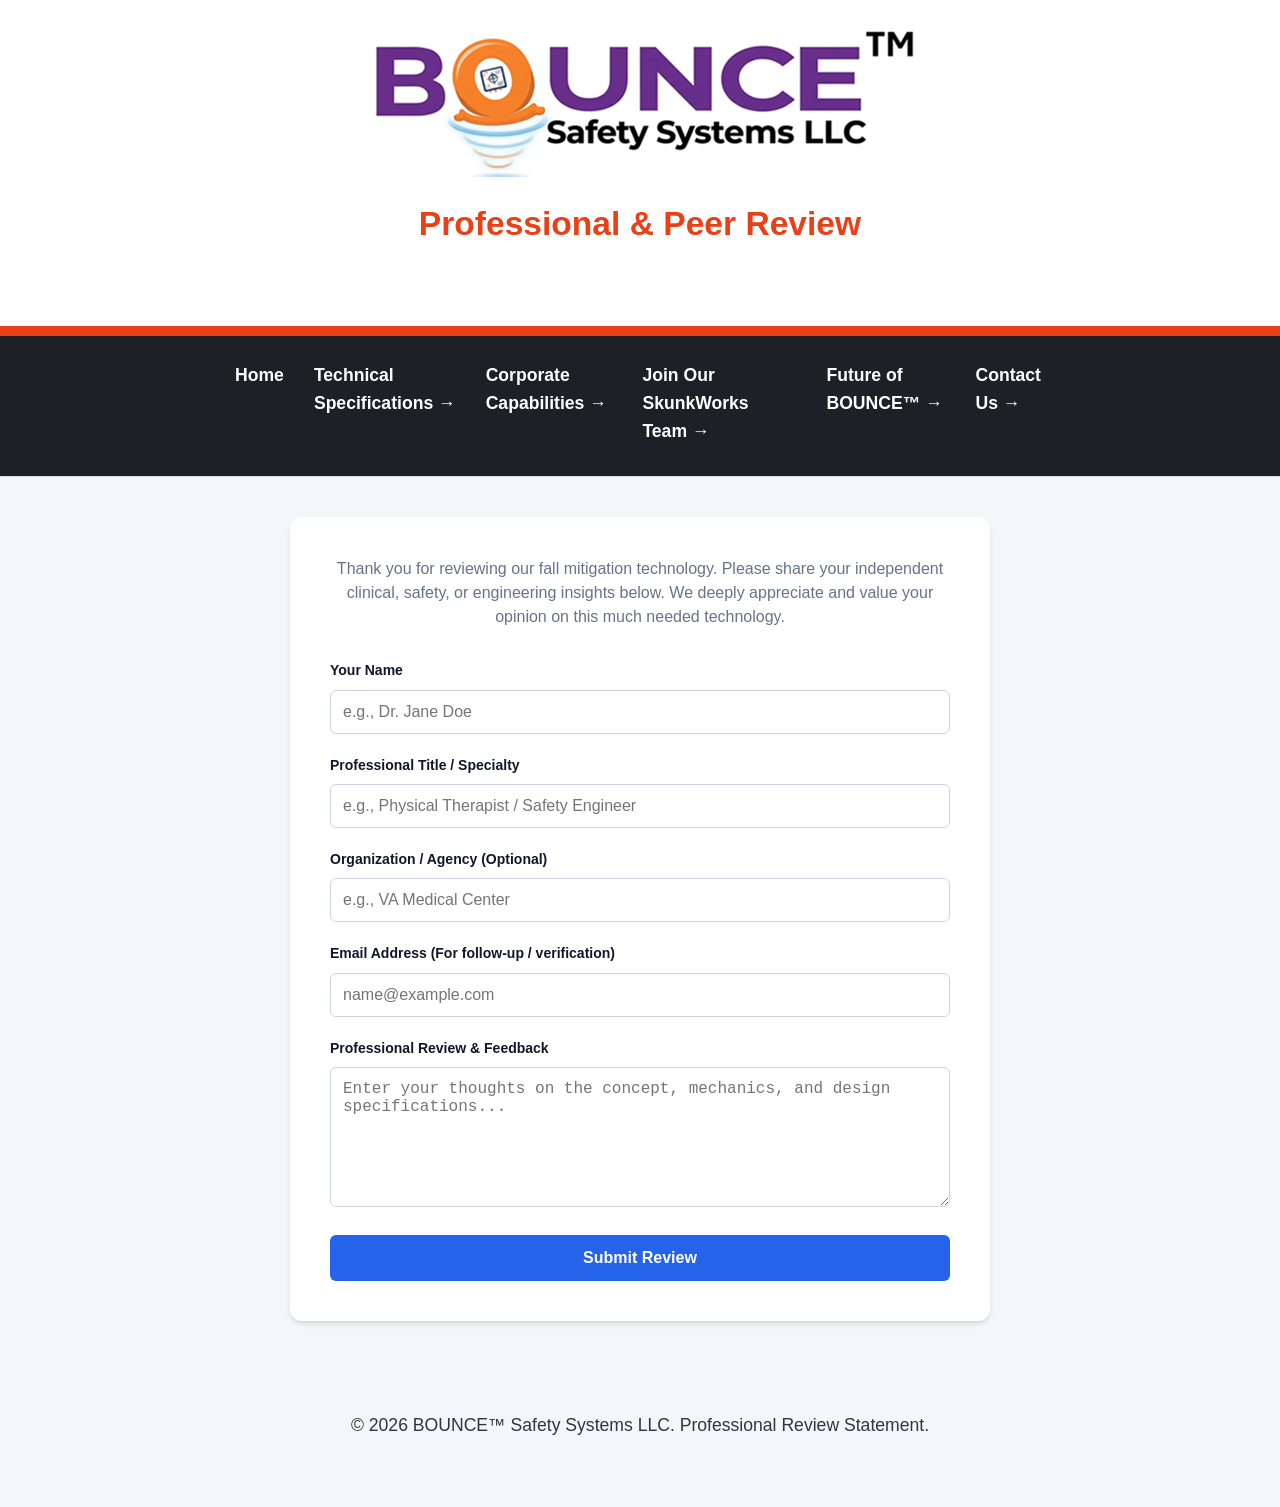
<file: survey.html>
<!DOCTYPE html>
<html lang="en">

<head>
    <meta charset="UTF-8">
    <meta name="viewport" content="width=device-width, initial-scale=1.0">
    <title>Professional/Peer Review - BOUNCE™ Safety Systems</title>
    <link rel="stylesheet" href="style.css">

    <style>
        /* Additional styling specific to the survey card layout */
        .survey-container {
            max-width: 700px;
            margin: 40px auto;
            background: #ffffff;
            padding: 40px;
            border-radius: 12px;
            box-shadow: 0 4px 6px -1px rgb(0 0 0 / 0.1), 0 2px 4px -2px rgb(0 0 0 / 0.1);
        }

        .survey-header {
            text-align: center;
            margin-bottom: 30px;
        }

        .survey-header p {
            font-size: 16px;
            line-height: 1.5;
            color: #64748b;
        }

        .form-group {
            margin-bottom: 20px;
        }

        label {
            display: block;
            font-weight: 600;
            margin-bottom: 8px;
            color: #0f172a;
            font-size: 14px;
        }

        input[type="text"],
        input[type="email"],
        textarea {
            width: 100%;
            padding: 12px;
            border: 1px solid #cbd5e1;
            border-radius: 6px;
            font-size: 16px;
            box-sizing: border-box;
            transition: border-color 0.2s;
        }

        input[type="text"]:focus,
        input[type="email"]:focus,
        textarea:focus {
            outline: none;
            border-color: #2563eb;
        }

        textarea {
            resize: vertical;
            height: 140px;
        }

        .submit-btn {
            background-color: #2563eb;
            color: white;
            border: none;
            padding: 14px 20px;
            font-size: 16px;
            font-weight: 600;
            width: 100%;
            border-radius: 6px;
            cursor: pointer;
            transition: background-color 0.2s;
        }

        .submit-btn:hover {
            background-color: #1d4ed8;
        }
    </style>
</head>

<body>

    <!-- Header Section matching technical.html structure -->
    <header class="hero-banner">
        <div class="hero-container">
            <img src="bounce-logo.png" alt="BOUNCE Safety Systems Logo" class="hero-logo">
            <p class="subtitle" style="font-size: 2.1rem; font-weight: 700; color: #e84118; margin: 0px 0 5px 0;">
                Professional & Peer Review
            </p>
        </div>
    </header>
	
    <!-- Navigation Bar -->
    <nav class="site-nav">
        <div class="container nav-box">
            <a href="index.html" class="nav-link-btn">Home</a>
            <a href="technical.html" class="nav-link-btn">Technical Specifications&nbsp;&rarr;</a>
            <a href="corporate.html" class="nav-link-btn">Corporate Capabilities&nbsp;&rarr;</a>
			<a href="skunkworks.html" class="nav-link-btn">Join Our SkunkWorks Team&nbsp;&rarr;</a>   	
            <a href="future.html" class="nav-link-btn">Future of BOUNCE™&nbsp;&rarr;</a>
            <a href="mailto:info@bounceairbags.com" class="nav-link-btn">Contact Us&nbsp;&rarr;</a>
        </div>
    </nav>

    <!-- Main Content: Survey Form Container -->
    <main class="container">
        <div class="survey-container">
            <div class="survey-header">
                <p>Thank you for reviewing our fall mitigation technology. Please share your independent clinical, safety, or engineering insights below. We deeply appreciate and value your opinion on this much needed technology.</p>
            </div>

            <!-- NOTE: Replace 'YOUR_FORMSPREE_ID' with your actual Formspree endpoint or form handler -->
            <form action=https://formspree.io/f/mgawoedk method="POST">
                
                <div class="form-group">
                    <label for="name">Your Name</label>
                    <input type="text" id="name" name="name" required placeholder="e.g., Dr. Jane Doe">
                </div>

                <div class="form-group">
                    <label for="title">Professional Title / Specialty</label>
                    <input type="text" id="title" name="title" required placeholder="e.g., Physical Therapist / Safety Engineer">
                </div>

                <div class="form-group">
                    <label for="organization">Organization / Agency (Optional)</label>
                    <input type="text" id="organization" name="organization" placeholder="e.g., VA Medical Center">
                </div>

                <div class="form-group">
                    <label for="email">Email Address (For follow-up / verification)</label>
                    <input type="email" id="email" name="email" required placeholder="name@example.com">
                </div>

                <div class="form-group">
                    <label for="feedback">Professional Review & Feedback</label>
                    <textarea id="feedback" name="feedback" required placeholder="Enter your thoughts on the concept, mechanics, and design specifications..."></textarea>
                </div>

                <button type="submit" class="submit-btn">Submit Review</button>
            </form>
        </div>
    </main>

    <footer>
        <div class="container">
            <p>&copy; 2026 BOUNCE™ Safety Systems LLC. Professional Review Statement.</p>
        </div>
    </footer>

</body>
</html>
</file>
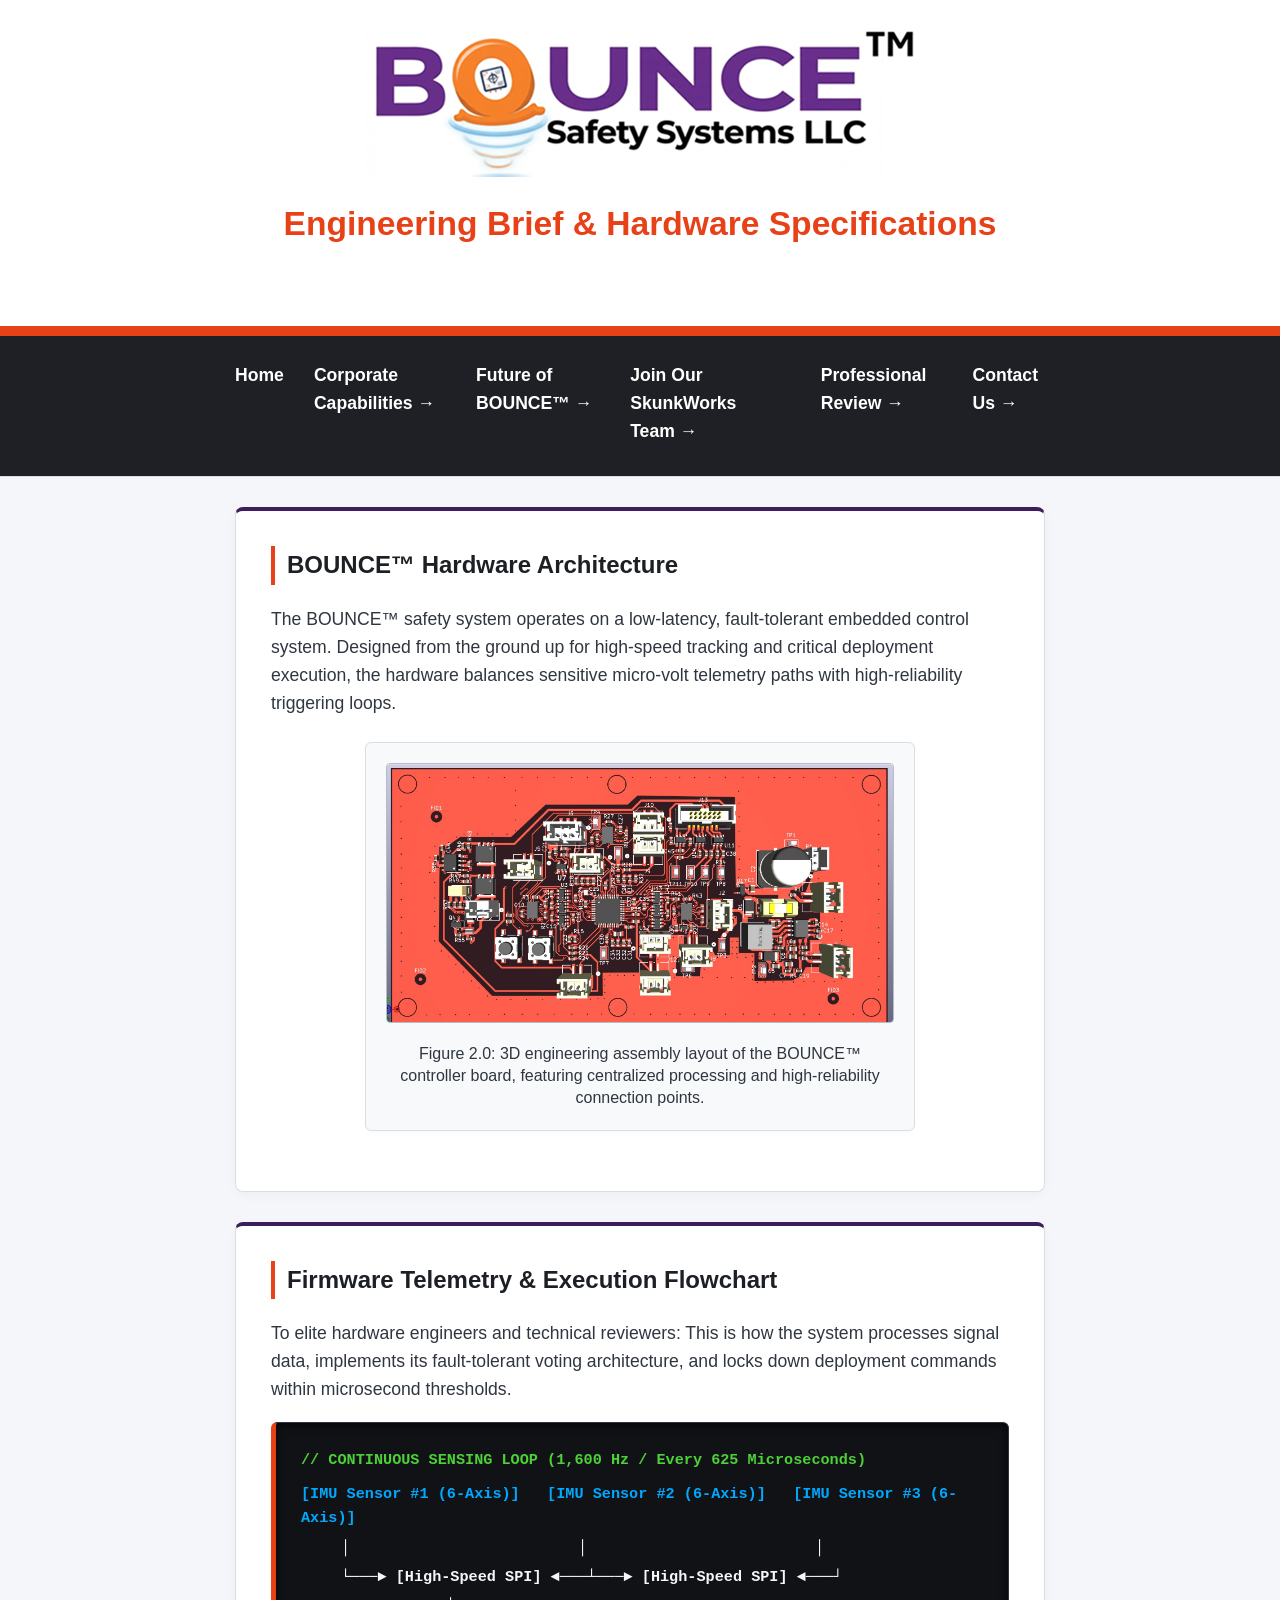
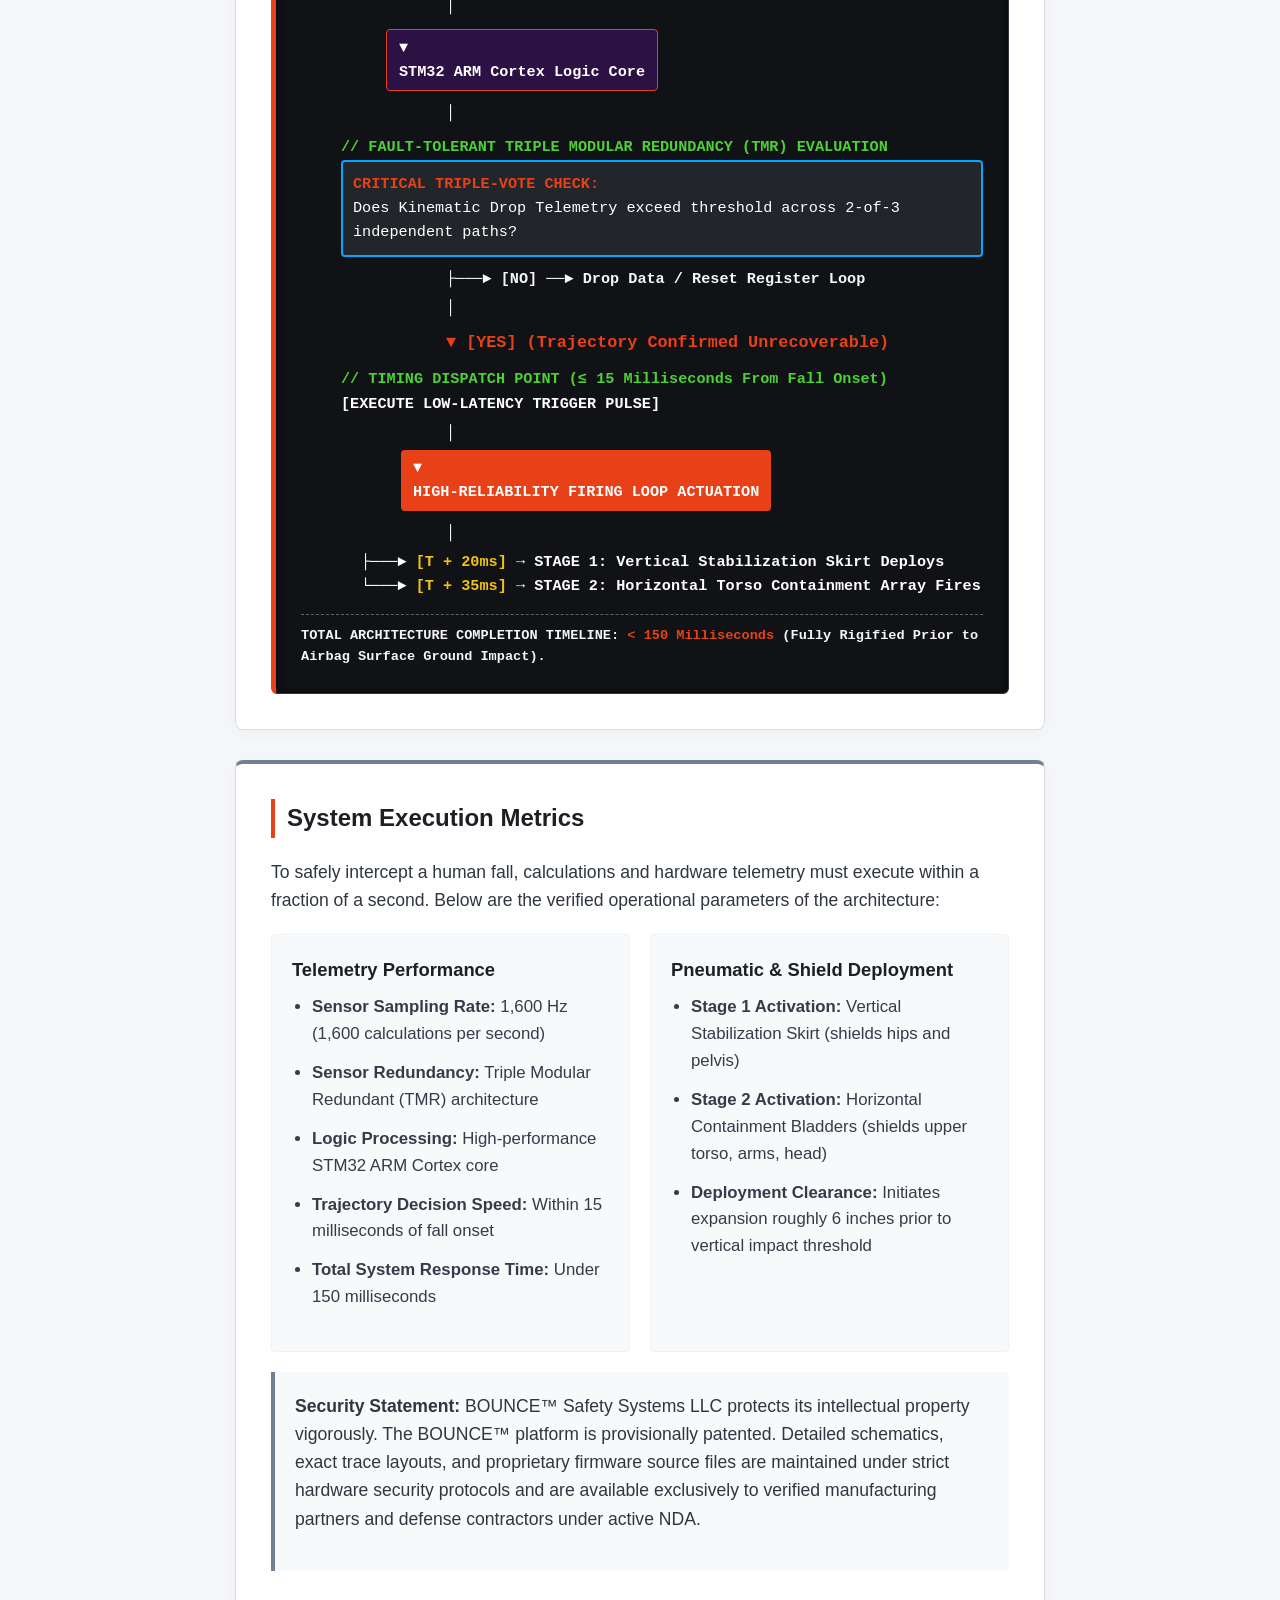
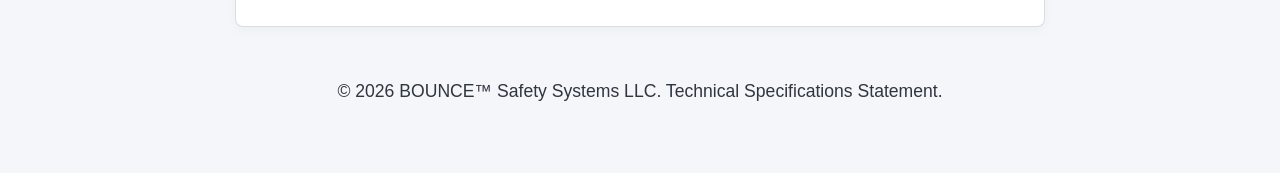
<file: technical.html>
<!DOCTYPE html>
<html lang="en">
<head>
    <meta charset="UTF-8">
    <meta name="viewport" content="width=device-width, initial-scale=1.0">
    <title>Technical Specifications - BOUNCE™ Safety Systems</title>
    <link rel="stylesheet" href="style.css">
</head>
<body>

    <!-- Header Section (This stays centered and contained) -->
    <header class="hero-banner">
        <div class="hero-container">
            <img src="bounce-logo.png" alt="BOUNCE Safety Systems Logo" class="hero-logo">
            <p class="subtitle" style="font-size: 2.1rem; font-weight: 700; color: #e84118; margin: 0px 0 5px 0;">
                Engineering Brief & Hardware Specifications
            </p>
        </div>
    </header>
	
<nav class="site-nav">
    <div class="container nav-box">
        <a href="index.html" class="nav-link-btn">Home</a>
        <a href="corporate.html" class="nav-link-btn">Corporate Capabilities&nbsp;&rarr;</a>
        <a href="future.html" class="nav-link-btn">Future of BOUNCE™&nbsp;&rarr;</a>
		<a href="skunkworks.html" class="nav-link-btn">Join Our SkunkWorks Team&nbsp;&rarr;</a>   
        <a href="survey.html" class="nav-link-btn">Professional Review&nbsp;&rarr;</a>
        <a href="mailto:info@bounceairbags.com" class="nav-link-btn">Contact Us&nbsp;&rarr;</a>
    </div>
</nav>

    <!-- Main Content: This is the ONLY main section -->
    <main class="container">
        
        <!-- Hardware Blueprint Section -->
        <section class="card story-card">
            <h2>BOUNCE™ Hardware Architecture</h2>
            <p>The BOUNCE™ safety system operates on a low-latency, fault-tolerant embedded control system. Designed from the ground up for high-speed tracking and critical deployment execution, the hardware balances sensitive micro-volt telemetry paths with high-reliability triggering loops.</p>
            
            <!-- Safe, High-Impact 3D Render Image Box (.jpg) -->
            <div class="lead-image-wrapper">
                <img src="BOUNCE_10_3D_FRONT.jpg" alt="BOUNCE Hardware 3D Board Layout Render" class="hardware-image main-belt-img">
                <p class="image-caption">Figure 2.0: 3D engineering assembly layout of the BOUNCE™ controller board, featuring centralized processing and high-reliability connection points.</p>
            </div>
        </section>

        <!-- Dynamic Data Flow & Logic Execution Mapping -->
        <section class="card standard-card" style="border-top: 4px solid #3d1d5a;">
            <h2>Firmware Telemetry & Execution Flowchart</h2>
            <p>To elite hardware engineers and technical reviewers: This is how the system processes signal data, implements its fault-tolerant voting architecture, and locks down deployment commands within microsecond thresholds.</p>
            
            <!-- Guaranteed Ultra-High Contrast Dark Terminal Layout -->
            <div style="background-color: #111215; color: #ffffff; padding: 25px; border-radius: 6px; font-family: 'Courier New', Courier, monospace; line-height: 1.6; font-size: 0.95rem; box-shadow: inset 0 2px 10px rgba(0,0,0,0.8); border: 1px solid #2f3640; border-left: 5px solid #e84118;">
                
                <div style="color: #4cd137; font-weight: bold; margin-bottom: 10px;">// CONTINUOUS SENSING LOOP (1,600 Hz / Every 625 Microseconds)</div>
                <div style="color: #00a8ff; font-weight: bold;">[IMU Sensor #1 (6-Axis)] &nbsp; [IMU Sensor #2 (6-Axis)] &nbsp; [IMU Sensor #3 (6-Axis)]</div>
                <div style="margin-left: 40px; margin-top: 5px; margin-bottom: 5px; color: #f5f6fa; font-weight: bold;">│ &nbsp; &nbsp; &nbsp; &nbsp; &nbsp; &nbsp; &nbsp; &nbsp; &nbsp; &nbsp; &nbsp; &nbsp; │ &nbsp; &nbsp; &nbsp; &nbsp; &nbsp; &nbsp; &nbsp; &nbsp; &nbsp; &nbsp; &nbsp; &nbsp; │</div>
                <div style="margin-left: 40px; margin-bottom: 5px; color: #f5f6fa; font-weight: bold;">└───► [High-Speed SPI] ◄───┴───► [High-Speed SPI] ◄───┘</div>
                <div style="margin-left: 145px; margin-bottom: 10px; color: #f5f6fa; font-weight: bold;">│</div>
                <div style="margin-left: 85px; color: #ffffff; background: #2c1145; padding: 6px 12px; display: inline-block; border: 1px solid #e84118; border-radius: 4px; font-weight: bold;">▼<br>STM32 ARM Cortex Logic Core</div>
                
                <div style="margin-left: 145px; margin-top: 10px; margin-bottom: 10px; color: #f5f6fa; font-weight: bold;">│</div>
                <div style="color: #4cd137; font-weight: bold; margin-left: 40px;">// FAULT-TOLERANT TRIPLE MODULAR REDUNDANCY (TMR) EVALUATION</div>
                <div style="margin-left: 40px; color: #ffffff; background: #22252a; padding: 10px; border-radius: 4px; display: inline-block; border: 2px solid #00a8ff;">
                    <strong style="color: #e84118;">CRITICAL TRIPLE-VOTE CHECK:</strong><br>
                    Does Kinematic Drop Telemetry exceed threshold across 2-of-3 independent paths?
                </div>
                
                <div style="margin-left: 145px; margin-top: 10px; margin-bottom: 5px; color: #f5f6fa; font-weight: bold;">├───► [NO] ──► Drop Data / Reset Register Loop</div>
                <div style="margin-left: 145px; margin-bottom: 10px; color: #f5f6fa; font-weight: bold;">│</div>
                <div style="margin-left: 145px; color: #e84118; font-weight: bold; font-size: 1.05rem;">▼ [YES] (Trajectory Confirmed Unrecoverable)</div>
                
                <div style="color: #4cd137; font-weight: bold; margin-top: 10px; margin-left: 40px;">// TIMING DISPATCH POINT (&le; 15 Milliseconds From Fall Onset)</div>
                <div style="margin-left: 40px; color: #ffffff; font-weight: bold;">[EXECUTE LOW-LATENCY TRIGGER PULSE]</div>
                <div style="margin-left: 145px; margin-top: 5px; margin-bottom: 5px; color: #f5f6fa; font-weight: bold;">│</div>
                <div style="margin-left: 100px; color: #ffffff; background: #e84118; padding: 6px 12px; display: inline-block; border-radius: 4px; font-weight: bold;">▼<br>HIGH-RELIABILITY FIRING LOOP ACTUATION</div>
                
                <div style="margin-left: 145px; margin-top: 10px; margin-bottom: 5px; color: #f5f6fa; font-weight: bold;">│</div>
                <div style="margin-left: 60px; color: #ffffff; font-weight: bold;">├───► <span style="color: #f1c40f;">[T + 20ms]</span> &rarr; STAGE 1: Vertical Stabilization Skirt Deploys</div>
                <div style="margin-left: 60px; color: #ffffff; font-weight: bold;">└───► <span style="color: #f1c40f;">[T + 35ms]</span> &rarr; STAGE 2: Horizontal Torso Containment Array Fires</div>
                
                <div style="margin-top: 15px; border-top: 1px dashed #57606f; padding-top: 10px; font-size: 0.85rem; color: #f5f6fa; font-weight: bold;">
                    TOTAL ARCHITECTURE COMPLETION TIMELINE: <span style="color: #e84118;">&lt; 150 Milliseconds</span> (Fully Rigified Prior to Airbag Surface Ground Impact).
                </div>
            </div>
        </section>

        <!-- Technical Specifications Table -->
        <section class="card corporate-card">
            <h2>System Execution Metrics</h2>
            <p>To safely intercept a human fall, calculations and hardware telemetry must execute within a fraction of a second. Below are the verified operational parameters of the architecture:</p>
            
            <div class="capability-grid">
                <div class="cap-box">
                    <h3>Telemetry Performance</h3>
                    <ul>
                        <li><strong>Sensor Sampling Rate:</strong> 1,600 Hz (1,600 calculations per second)</li>
                        <li><strong>Sensor Redundancy:</strong> Triple Modular Redundant (TMR) architecture</li>
                        <li><strong>Logic Processing:</strong> High-performance STM32 ARM Cortex core</li>
                        <li><strong>Trajectory Decision Speed:</strong> Within 15 milliseconds of fall onset</li>
                        <li><strong>Total System Response Time:</strong> Under 150 milliseconds</li>
                    </ul>
                </div>
                <div class="cap-box">
                    <h3>Pneumatic & Shield Deployment</h3>
                    <ul>
                        <li><strong>Stage 1 Activation:</strong> Vertical Stabilization Skirt (shields hips and pelvis)</li>
                        <li><strong>Stage 2 Activation:</strong> Horizontal Containment Bladders (shields upper torso, arms, head)</li>
                        <li><strong>Deployment Clearance:</strong> Initiates expansion roughly 6 inches prior to vertical impact threshold</li>
                    </ul>
                </div>
            </div>

            <div class="architecture-note">
                <p><strong>Security Statement:</strong> BOUNCE™ Safety Systems LLC protects its intellectual property vigorously. The BOUNCE™ platform is provisionally patented. Detailed schematics, exact trace layouts, and proprietary firmware source files are maintained under strict hardware security protocols and are available exclusively to verified manufacturing partners and defense contractors under active NDA.</p>
            </div>
        </section>

    </main>

    <footer>
        <div class="container">
            <p>&copy; 2026 BOUNCE™ Safety Systems LLC. Technical Specifications Statement.</p>
        </div>
    </footer>

</body>
</html>
</file>
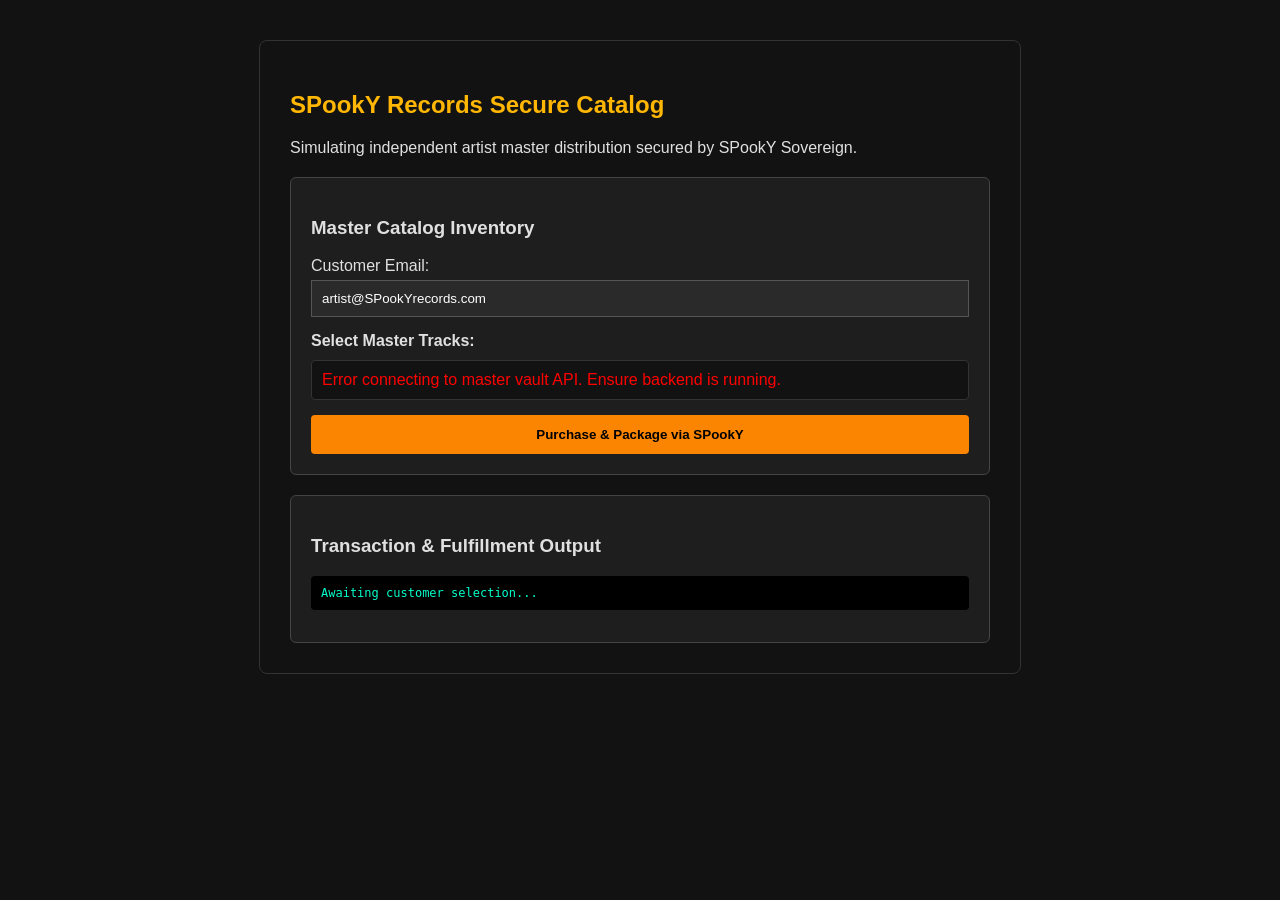
<file: tester.html>
<!DOCTYPE html>
<html lang="en">
<head>
    <meta charset="UTF-8">
    <title>SPookY Records - Secure Audio Storefront</title>
    <style>
        body { font-family: Arial, sans-serif; background: #121212; color: #e0e0e0; max-width: 700px; margin: 40px auto; padding: 30px; border-radius: 8px; border: 1px solid #333; }
        h2 { color: #ffb703; }
        .product-box { background: #1e1e1e; padding: 20px; border-radius: 6px; margin-top: 20px; border: 1px solid #444; }
        .track-list { max-height: 200px; overflow-y: auto; background: #121212; padding: 10px; border: 1px solid #333; border-radius: 4px; margin-top: 10px; }
        .track-item { padding: 6px 0; border-bottom: 1px solid #222; }
        button { background: #fb8500; color: #000; font-weight: bold; border: none; padding: 12px 20px; cursor: pointer; border-radius: 4px; margin-top: 15px; width: 100%; }
        button:hover { background: #ffb703; }
        pre { background: #000; color: #00ffcc; padding: 10px; border-radius: 4px; font-size: 12px; text-align: left; overflow-x: auto; }
        a.download-btn { display: block; background: #00ffcc; color: #000; text-align: center; font-weight: bold; padding: 12px; margin-top: 10px; text-decoration: none; border-radius: 4px; }
    </style>
</head>
<body>
    <h2>SPookY Records Secure Catalog</h2>
    <p>Simulating independent artist master distribution secured by SPookY Sovereign.</p>

    <div class="product-box">
        <h3>Master Catalog Inventory</h3>
        <label>Customer Email:</label>
        <input type="email" id="customerEmail" value="artist@SPookYrecords.com" style="width:100%; padding:10px; margin-top:5px; background:#2a2a2a; color:#fff; border:1px solid #555; box-sizing: border-box;">
        
        <p style="margin-top: 15px; margin-bottom: 5px; font-weight: bold;">Select Master Tracks:</p>
        <div class="track-list" id="trackContainer">
            Connecting to master vault...
        </div>
        
        <button onclick="initiateOrder()">Purchase & Package via SPookY</button>
    </div>

    <div class="product-box" style="margin-top: 20px;">
        <h3>Transaction & Fulfillment Output</h3>
        <pre id="outputLog">Awaiting customer selection...</pre>
        <div id="downloadContainer"></div>
    </div>

    <script>
        // Use absolute URL targeting the live SPookY backend engine on spookyfied.com
        const SPOOKY_BACKEND = "https://spookyfied.com";

        // Load available tracks from the SPookY/Vault engine on page load
        window.onload = async function() {
            try {
                const res = await fetch(`${SPOOKY_BACKEND}/api/tracks`);
                const data = await res.json();
                const container = document.getElementById('trackContainer');
                container.innerHTML = '';
                
                if (!data.tracks || data.tracks.length === 0) {
                    container.innerHTML = '<div style="padding:10px; color:#888;">No tracks found in vault. Add files to cave_vault/masters/</div>';
                    return;
                }

                data.tracks.forEach((track, index) => {
                    const div = document.createElement('div');
                    div.className = 'track-item';
                    div.innerHTML = `<label><input type="checkbox" name="tracks" value="${track}" ${index === 0 ? 'checked' : ''}> ${track}</label>`;
                    container.appendChild(div);
                });
            } catch (err) {
                document.getElementById('trackContainer').innerHTML = '<div style="color:red;">Error connecting to master vault API. Ensure backend is running.</div>';
            }
        }

        async function initiateOrder() {
            const email = document.getElementById('customerEmail').value;
            const logBox = document.getElementById('outputLog');
            const downloadContainer = document.getElementById('downloadContainer');
            downloadContainer.innerHTML = '';

            const selectedTracks = Array.from(document.querySelectorAll('input[name="tracks"]:checked'))
                                        .map(el => el.value);

            if (selectedTracks.length === 0) {
                alert("Please select at least one track.");
                return;
            }

            logBox.textContent = "Verifying customer hardware anchor...";

            try {
                const fulfillRes = await fetch(`${SPOOKY_BACKEND}/api/fulfill-order`, {
                    method: 'POST',
                    headers: {'Content-Type': 'application/json'},
                    body: JSON.stringify({ email: email, tracks: selectedTracks }),
                    credentials: 'include'
                });
                
                const result = await fulfillRes.json();
                logBox.textContent = JSON.stringify(result, null, 2);

                if (fulfillRes.status === 200 && result.download_link) {
                    downloadContainer.innerHTML = `<a class="download-btn" href="${result.download_link}">Download Armored .SPookY Container (.zip)</a>`;
                } else if (result.redirect) {
                    setTimeout(() => {
                        window.location.href = result.redirect;
                    }, 2000);
                }
            } catch (err) {
                logBox.textContent = "Fulfillment network error: " + err.message;
            }
        }
    </script>
</body>
</html>
</file>
<file: style.css>
/* Master Styling for Homepage, Technical, and Corporate Layouts */
* {
    box-sizing: border-box;
    margin: 0;
    padding: 0;
}

body {
    font-family: -apple-system, BlinkMacSystemFont, "Segoe UI", Roboto, Helvetica, Arial, sans-serif;
    line-height: 1.6;
    background-color: #f5f6fa;
    color: #2f3640;
}

.container {
    max-width: 850px;
    margin: 0 auto;
    padding: 0 20px;
}

/* White High-Impact Header */
.hero-banner {
    background: #ffffff;
    color: #2f3640;
    text-align: center;
    padding: 70px 20px;
    border-bottom: 5px solid #e84118;
}

.technical-header {
    padding: 40px 20px;
    border-bottom: 5px solid #718093;
}

.hero-container {
    max-width: 750px;
    margin: 0 auto;
}

.hero-banner h1 {
    font-size: 3rem;
    font-weight: 900;
    margin-bottom: 30px;
    letter-spacing: 0.5px;
}

.stat-highlight { font-size: 2.1rem; font-weight: 900; margin-bottom: 4px; color: #1f2a44; }
.stat-location { font-size: 1.65rem; font-weight: 700; margin-top: 15px; color: #f1c40f; }
.stat-time { font-size: 1.6rem; font-weight: 800; color: #f1c40f; margin-bottom: 4px; }
.stat-cause { font-size: 2.2rem; font-weight: 900; color: #e84118; margin-bottom: 25px; letter-spacing: 1px; }
.suffering-note { font-size: 1.15rem; font-style: italic; color: #1f2a44; margin-bottom: 35px; }

/* RE-ENGINEERED MISSION LINE: Maximum visibility shield */
.mission-statement h2 {
    font-size: 2.6rem;
    font-weight: 900;
    color: #ffffff;
    background-color: #e84118;
    padding: 18px 50px;
    border-radius: 8px;
    display: inline-block;
    box-shadow: 0 10px 30px rgba(232, 65, 24, 0.55);   /* Enhanced shadow */
    border: 3px solid #ffffff;
    letter-spacing: 1px;
    text-transform: uppercase;
    margin: 35px auto 20px auto;
}

/* Site Directory Submenu Navigation Bar */
.site-nav {
	background: #1e2025;
    padding: 15px 0;
    width: 100%;             /* Ensures it hits both sides of the screen */
    border-top: 5px solid #e84118; /* The thick red line you described */
    border-bottom: 1px solid #dcdde1;
}

.nav-box {
    display: flex;
    justify-content: center;
    gap: 30px;
}

.nav-link-btn {
    color: #ffffff;
    text-decoration: none;
    font-weight: 700;
    font-size: 1.1rem;
    border-bottom: 2px solid transparent;
    padding-bottom: 4px;
}

.nav-link-btn:hover {
    color: #f1c40f;
    border-bottom: 2px solid #f1c40f;
}

/* Layout Cards */
.card {
    background: #ffffff;
    padding: 35px;
    border-radius: 8px;
    border: 1px solid #dcdde1;
    box-shadow: 0 4px 12px rgba(0,0,0,0.03);
    margin-top: 30px;
}

.story-card { border-top: 4px solid #3d1d5a; }
.corporate-card { border-top: 4px solid #718093; }

h2 {
    color: #1c2025;
    font-size: 1.5rem;
    margin-bottom: 20px;
    border-left: 4px solid #e84118;
    padding-left: 12px;
}

h3 {
    font-size: 1.2rem;
    color: #1c2025;
    margin: 25px 0 15px 0;
}

.timeline-title {
    font-size: 1.3rem;
    font-weight: 800;
    text-transform: uppercase;
    border-bottom: 2px solid #edf2f7;
    padding-bottom: 10px;
    margin: 30px 0 15px 0;
    text-align: center;
    color: #3d1d5a;
}

.meta-author { font-style: italic; color: #718093; margin-top: -15px; margin-bottom: 20px; font-size: 0.95rem; }
p { font-size: 1.1rem; margin-bottom: 18px; color: #2f3640; }
ul { margin-bottom: 20px; padding-left: 20px; }
ul li { font-size: 1.05rem; margin-bottom: 12px; color: #353b48; }

/* Unified Image Geometry Box Container */
.lead-image-wrapper {
    margin: 25px auto;
    max-width: 550px;       
    text-align: center;
    background: #f8f9fa;
    padding: 20px;
    border: 1px solid #dcdde1;
    border-radius: 6px;
    box-shadow: 0 2px 6px rgba(0,0,0,0.02);
}

/* Master Image Constraint Rule */
.main-belt-img {
    width: 100%;
    max-height: 400px;     
    object-fit: contain;   
    border: 1px solid #b2bec3;
    border-radius: 4px;
    background-color: #ffffff;
}

.image-caption { 
    font-size: 1rem; 
    color: #2f3640; 
    margin-top: 12px; 
    margin-bottom: 0;
    line-height: 1.4;
}

/* Corporate Matrix */
.capability-grid { display: flex; flex-wrap: wrap; gap: 20px; margin-top: 20px; }
.cap-box { flex: 1; min-width: 280px; background: #f8f9fa; padding: 20px; border-radius: 4px; border: 1px solid #edf2f7; }
.cap-box h3 { font-size: 1.15rem; margin: 0 0 10px 0; }

.architecture-note {
    background-color: #f8f9fa;
    border-left: 4px solid #718093;
    padding: 20px;
    margin: 20px 0;
    border-radius: 0 4px 4px 0;
}

/* Action Buttons */
.button-container { text-align: center; margin: 35px 0; }
.action-button {
    display: inline-block;
    background-color: #3d1d5a;
    color: #ffffff;
    text-decoration: none;
    font-size: 1.15rem;
    font-weight: 700;
    padding: 16px 40px;
    border-radius: 4px;
    box-shadow: 0 4px 6px rgba(0,0,0,0.15);
}

.secondary-btn {
    background-color: transparent;
    border: 2px solid #ffffff;
    padding: 10px 25px;
    font-size: 1rem;
}

.signature { text-align: right; font-size: 1.15rem; border-top: 1px solid #dcdde1; padding-top: 15px; }
.title-sub { font-size: 0.95rem; color: #718093; }
footer { text-align: center; padding: 50px 0; color: #718093; font-size: 0.9rem; }

@media (max-width: 700px) {
    .nav-box { flex-direction: column; align-items: center; gap: 15px; }
    .mission-statement h2 { font-size: 1.6rem; padding: 10px 20px; } /* Scales smoothly on smaller monitors */
}
/* Logo Styling */
.hero-logo {
    max-width: 100%;
    height: auto;
    display: block;
    margin: 0 auto 25px auto;
}

.subtitle {
    margin: 15px 0 20px 0;
    font-weight: 700;
}

/* Technical Page Header Fixes */
.technical-header {
    background: #ffffff;
    color: #2f3640;
    padding: 50px 20px 40px;
    border-bottom: 5px solid #718093;
    text-align: center;
}

.technical-header .subtitle {
    color: #e84118 !important;
    font-size: 2.9rem;
    font-weight: 700;
    margin: 15px 0 25px 0;
}

/* Action Buttons */
.action-button.secondary-btn {
    background-color: #34495e;
    color: #ffffff;
    border: 2px solid #718093;
}

.action-button.secondary-btn:hover {
    background-color: #e84118;
    border-color: #e84118;
}

/* This moves the entire header up by reducing the top padding */
.hero-banner {
    padding-top: 20px !important;
}

/* Logo and Subtitle Spacing */
.hero-logo {
    margin-top: 0px !important;    /* Resets the logo position */
    margin-bottom: 20px !important; /* A comfortable gap below the logo */
}

.subtitle {
    margin-top: 0px !important;     /* Removes the gap pushing the text down */
}

/* Navigation Bar Heft */
.site-nav {
    padding: 25px 0; 
}

.button-container {
    display: flex;
    flex-wrap: wrap;
	justify-content: center;
    gap: 15px;
    margin: 20px 0;
}

.resource-button {
    display: inline-block;
    background-color: #0056b3; /* Professional deep blue */
    color: #ffffff;
    padding: 12px 20px;
    font-size: 16px;
    font-weight: 600;
    text-align: center;
    text-decoration: none;
    border-radius: 6px;
    box-shadow: 0 2px 4px rgba(0, 0, 0, 0.1);
    transition: background-color 0.2s ease, transform 0.1s ease, box-shadow 0.2s ease;
    flex: 1 1 200px; /* Responsive resizing for different screens */
    max-width: 300px;
}

.resource-button:hover {
    background-color: #004085;
    box-shadow: 0 4px 8px rgba(0, 0, 0, 0.15);
    transform: translateY(-1px);
    color: #ffffff;
}

.resource-button:active {
    transform: translateY(0);
    box-shadow: 0 1px 2px rgba(0, 0, 0, 0.1);
}
</file>
